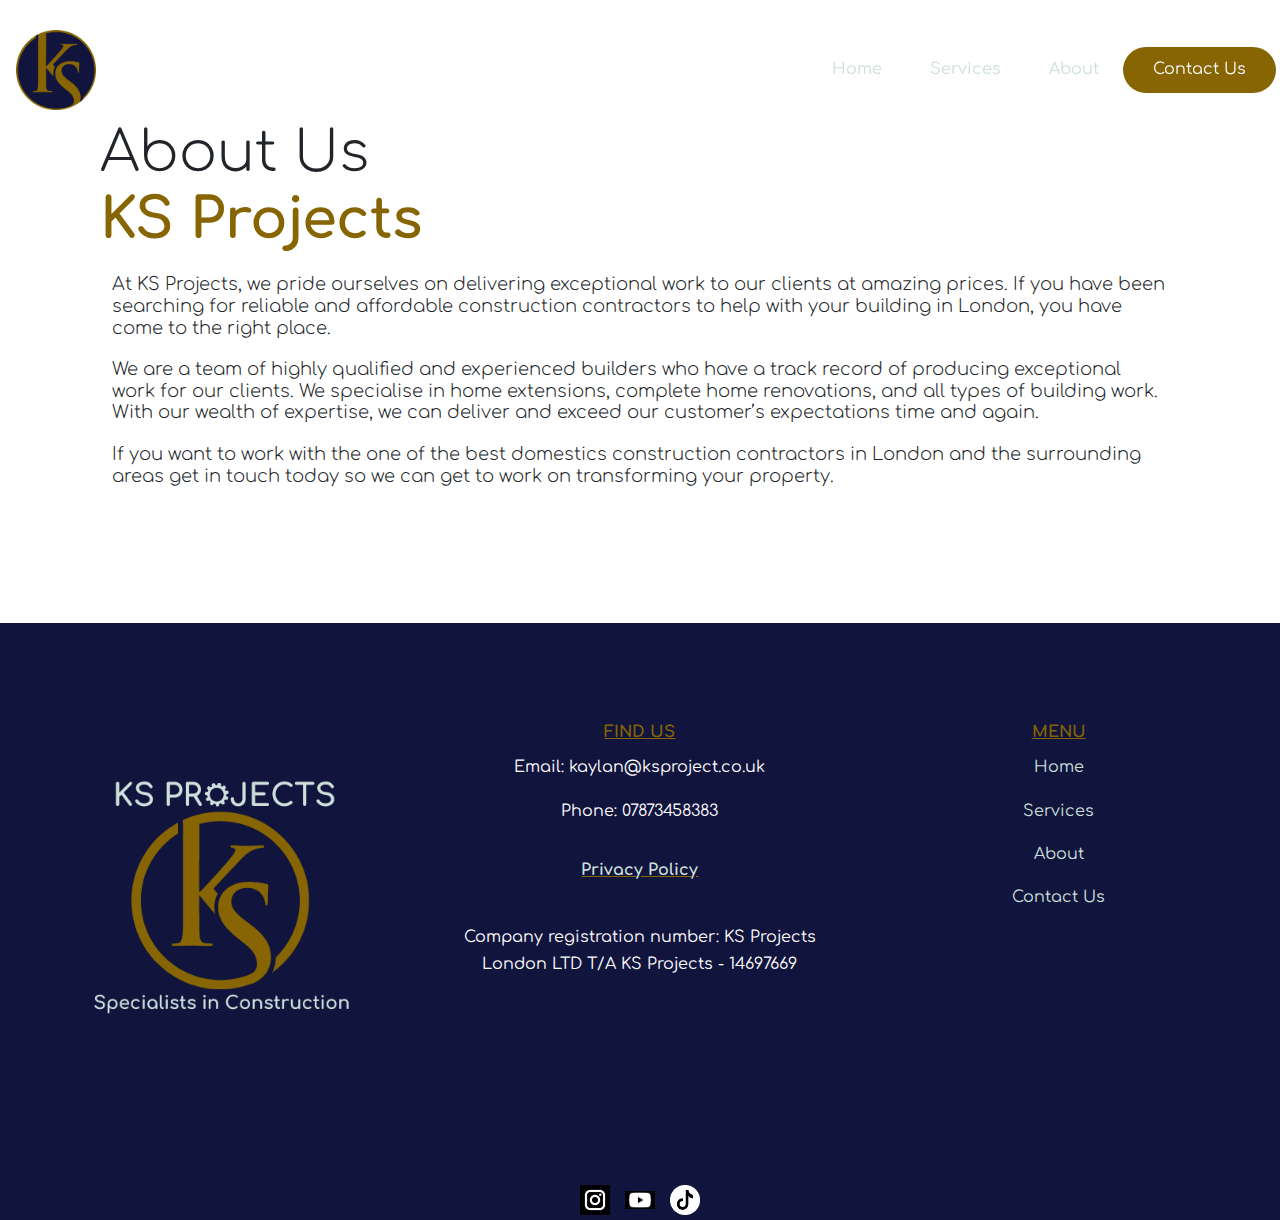
<file: about.html>
<!DOCTYPE html>

<html>
<head>
    <meta charset="utf-8">
    <meta name="viewport" content="width=device-width, initial-scale=1">
    <link href="https://cdn.jsdelivr.net/npm/bootstrap@5.2.3/dist/css/bootstrap.min.css" rel="stylesheet">
    <link href="style.css" rel="stylesheet">
    <title>KS projects | About</title>
</head>

<body>

<nav class="navbar navbar-expand-md fixed-top large-nav" id="nav">
    <a class="navbar-brand px-3" href="index.html"><img src="images/logocut.png" alt="KS Projects"></a>
    <button type="button" class="navbar-toggler navbar-dark bg-dark m-3" data-bs-toggle="collapse" data-bs-target="#main-navigation">
        <span class="navbar-toggler-icon"></span>
    </button>
    <div class="collapse navbar-collapse justify-content-end" id="main-navigation">
        <ul class="navbar-nav m-1">
            <li class="nav-item"><a class="nav-link px-4" href="index.html">Home</a></li>
            <li class="nav-item"><a class="nav-link px-4" href="work.html">Services</a></li>
            <li class="nav-item"><a class="nav-link px-4" href="about.html">About</a></li>
            <li class="nav-item"><button type="button" class="rounded-pill"><a class="nav-link px-4 text-light" href="contact.html">Contact Us</a></button></li>
        </ul>

    </div>
</nav>

<main>

    <div class="services container-fluid my-5 py-5">
        <div class="display-4 py-4">About Us<br><div class="gold">KS Projects</div>
        <div class="about container-fluid">
            <p>At KS Projects, we pride ourselves on delivering exceptional work to our clients at amazing prices. If you have been searching for reliable and affordable construction contractors to help with your building in London, you have come to the right place.</p>
            <p>We are a team of highly qualified and experienced builders who have a track record of producing exceptional work for our clients. We specialise in home extensions, complete home renovations, and all types of building work. With our wealth of expertise, we can deliver and exceed our customer’s expectations time and again.</p>
            <p>If you want to work with the one of the best domestics construction contractors in London and the surrounding areas get in touch today so we can get to work on transforming your property.</p>
        </div>
    </div>

</main>

<footer>
    <div class="bottom-nav container-fluid row">
        <div class="col col-lg-4 col-md-4 col-12 py-5 my-5">
            <div class="logo"><img class="img-fluid" src="images/logo.png" alt=""></div>
        </div>
        <div class="col col-lg-4 col-md-4 col-12 py-5 my-5">
            <ul class="nav d-flex flex-column">
                <li class="title nav-item">FIND US</li>
                <li class="nav-item py-2">Email:  kaylan@ksproject.co.uk</li>
                <li class="nav-item py-2">Phone: 07873458383</li>
                <li class="nav-item py-3 title"><a class="nav-link" href="privacy.html">Privacy Policy</a></li>
                <li class="nav-item py-3">Company registration number: KS Projects<br>London LTD T/A KS Projects - 14697669</li>
            </ul>

        </div>
        <div class="col col-lg-4 col-md-4 col-12 py-5 my-5">
            <ul class="nav d-flex flex-column">
                <li class="title nav-item">MENU</li>
                <li class="nav-item"><a class="nav-link" href="index.html">Home</a></li>
                <li class="nav-item"><a class="nav-link" href="work.html">Services</a></li>
                <li class="nav-item"><a class="nav-link" href="about.html">About</a></li>
                <li class="nav-item"><a class="nav-link" href="contact.html">Contact Us</a></li>
            </ul>
        </div>
    </div>
    <div class="social container-fluid mx-auto">
        <a href="https://www.instagram.com/_ksprojects/?hl=en" target="_blank"><img src="images/instagram.png" alt=""></a>
        <a href="https://www.youtube.com/@_ksprojects" target="_blank"><img src="images/youtube.png" alt=""></a>
        <a href="https://www.tiktok.com/@_ksprojects" target="_blank"><img src="images/tiktok.png" alt=""></a>
    </div>

</footer>

    <script src="https://cdn.jsdelivr.net/npm/bootstrap@5.2.3/dist/js/bootstrap.bundle.min.js"></script>
    <script src="script.js"></script>

</body>



</html>
</file>
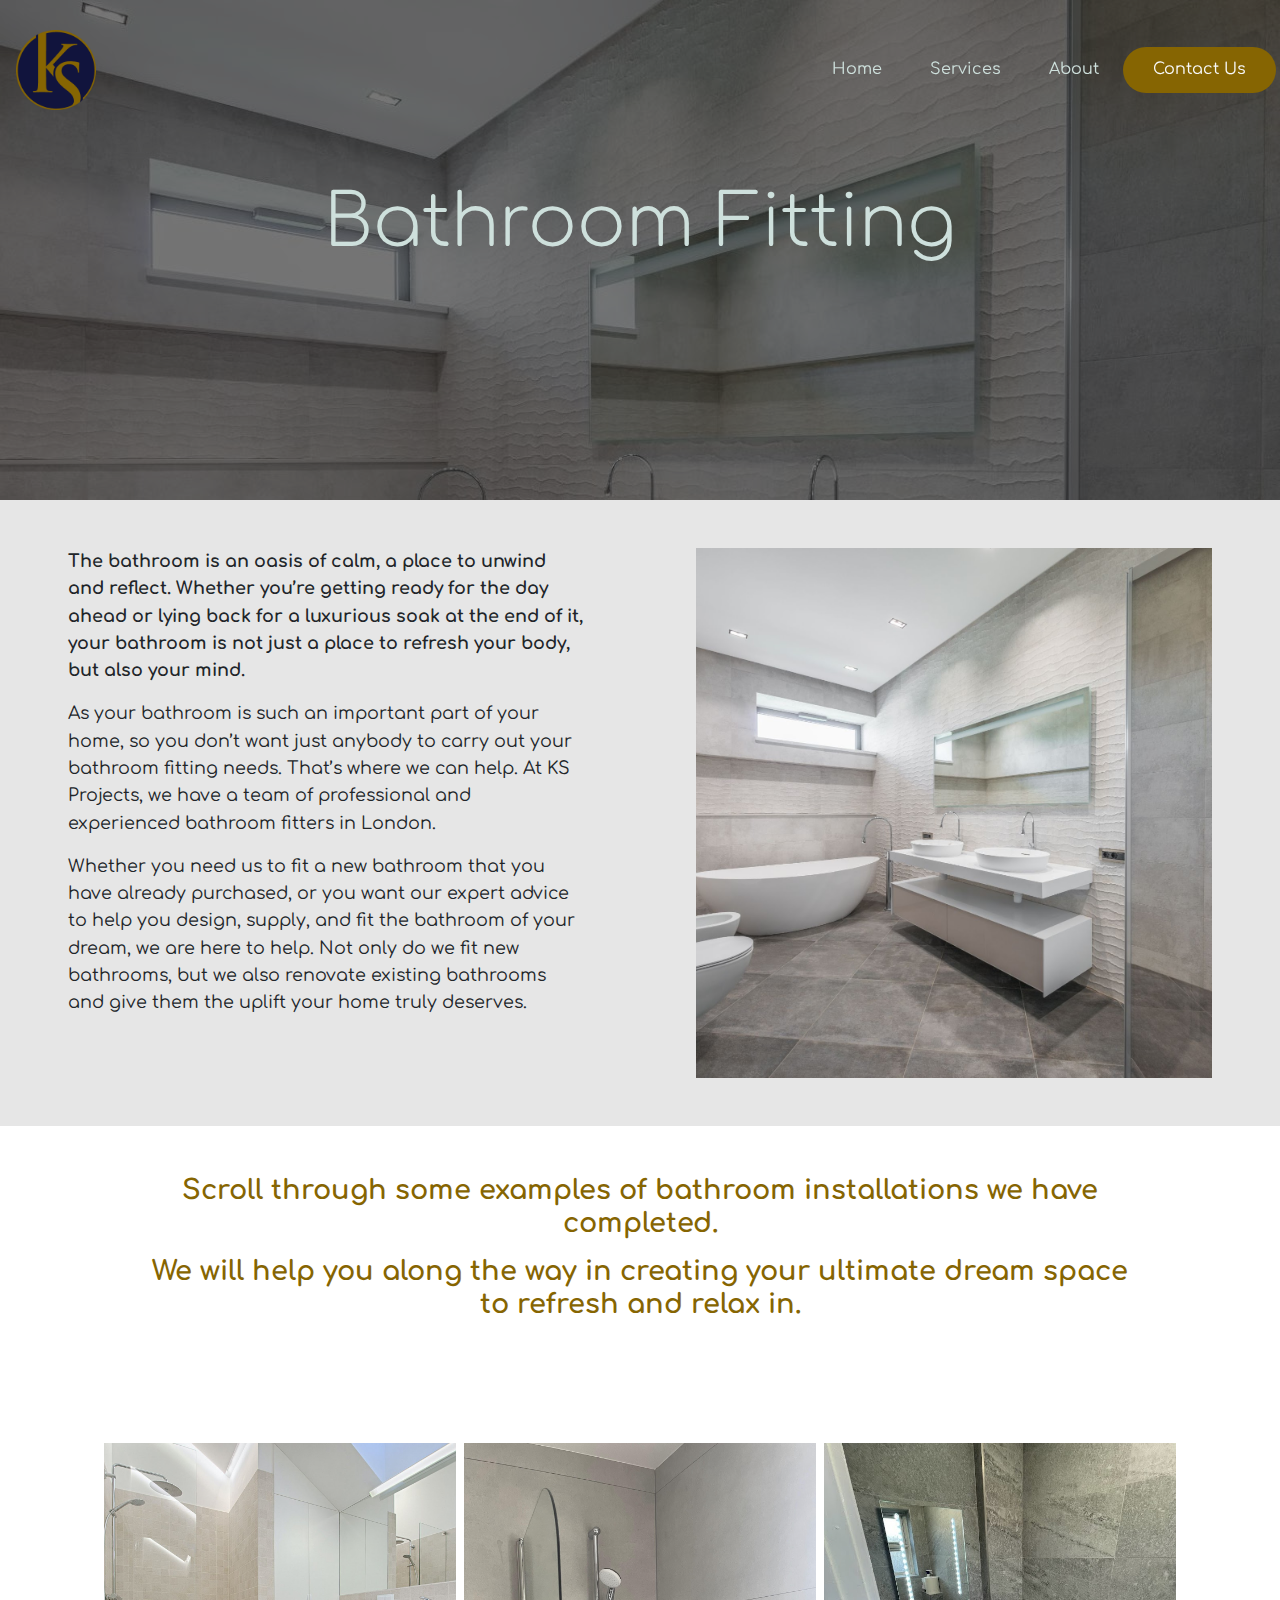
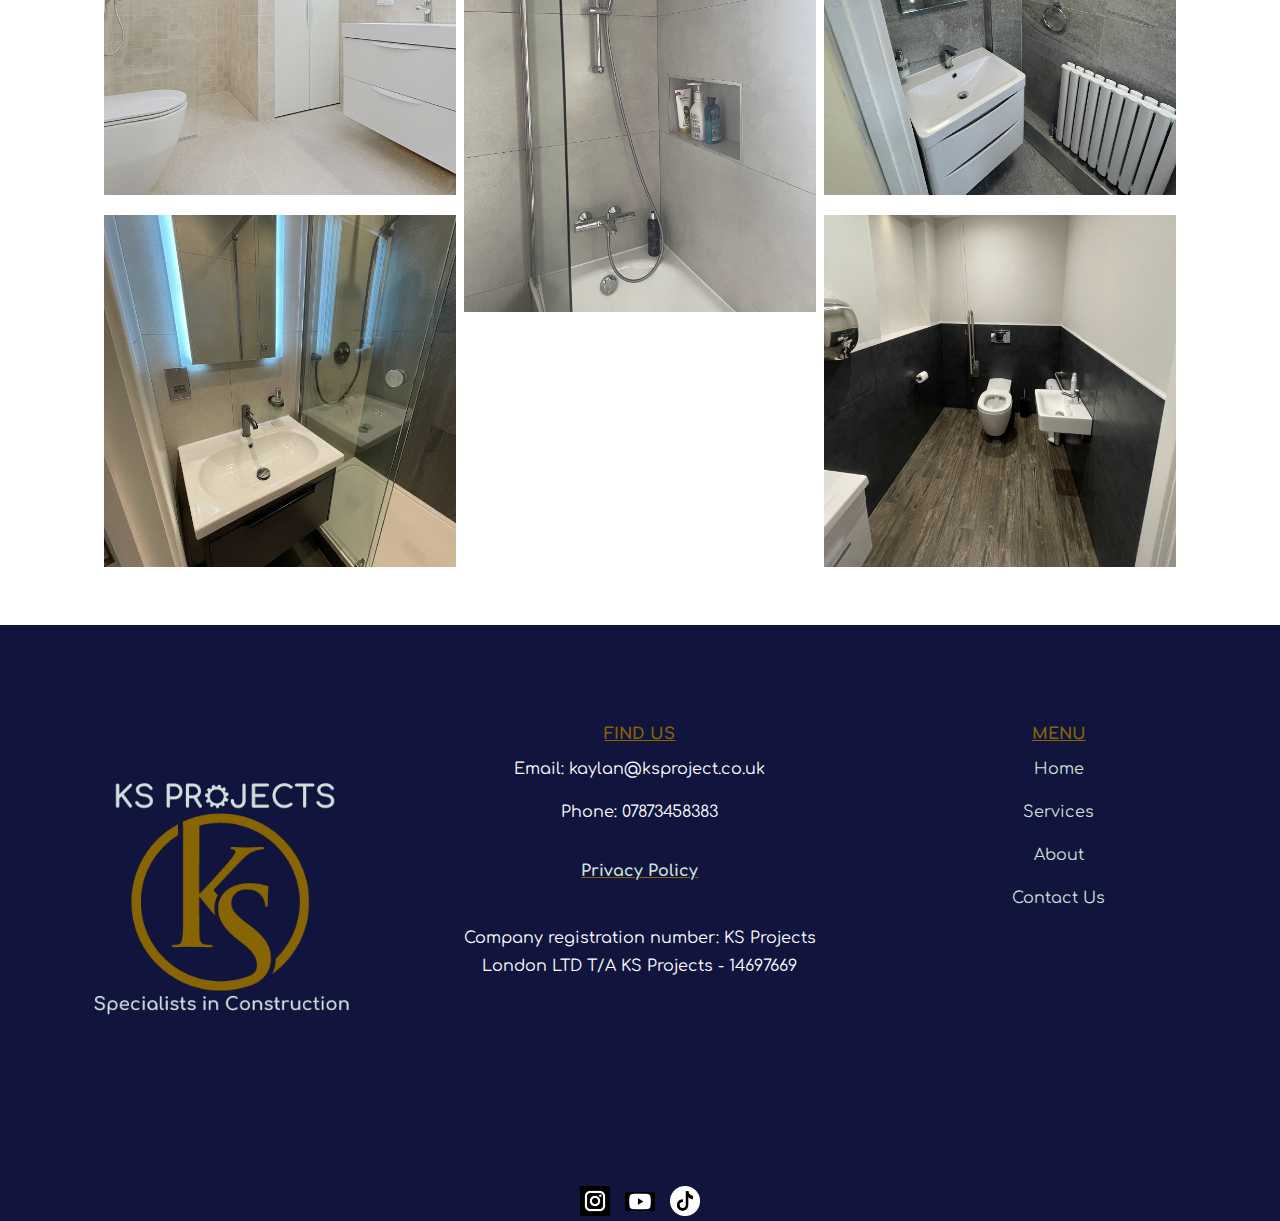
<file: bathroom-fitting.html>
<!DOCTYPE html>

<html>
<head>
    <meta charset="utf-8">
    <meta name="viewport" content="width=device-width, initial-scale=1">
    <link href="https://cdn.jsdelivr.net/npm/bootstrap@5.2.3/dist/css/bootstrap.min.css" rel="stylesheet">
    <link href="style.css" rel="stylesheet">
    <title>KS projects | Services | Bathroom Fitting</title>
</head>

<body>

<nav class="navbar navbar-expand-md fixed-top large-nav" id="nav">
    <a class="navbar-brand px-3" href="index.html"><img src="images/logocut.png" alt="KS Projects"></a>
    <button type="button" class="navbar-toggler navbar-dark bg-dark m-3" data-bs-toggle="collapse" data-bs-target="#main-navigation">
        <span class="navbar-toggler-icon"></span>
    </button>
    <div class="collapse navbar-collapse justify-content-end" id="main-navigation">
        <ul class="navbar-nav m-1">
            <li class="nav-item"><a class="nav-link px-4" href="index.html">Home</a></li>
            <li class="nav-item"><a class="nav-link px-4" href="work.html">Services</a></li>
            <li class="nav-item"><a class="nav-link px-4" href="about.html">About</a></li>
            <li class="nav-item"><button type="button" class="rounded-pill"><a class="nav-link px-4 text-light" href="contact.html">Contact Us</a></button></li>
        </ul>

    </div>
</nav>

<header class="bathrooms-page small-overlay">
    <div class="overlay"></div>
    <div class="intro container-fluid">
        <div class="display-2">Bathroom Fitting</div>
    </div>
</header>


<main>
    <div class="welcome container-fluid row py-5">
        <div class="col col-lg-6 col-md-6 col-12">
            <p><strong>The bathroom is an oasis of calm, a place to unwind and reflect. Whether you’re getting ready for the day ahead or lying back for a luxurious soak at the end of it, your bathroom is not just a place to refresh your body, but also your mind.</strong></p>
            <p>As your bathroom is such an important part of your home, so you don’t want just anybody to carry out your bathroom fitting needs. That’s where we can help. At KS Projects, we have a team of professional and experienced bathroom fitters in London.</p>
            <p>Whether you need us to fit a new bathroom that you have already purchased, or you want our expert advice to help you design, supply, and fit the bathroom of your dream, we are here to help. Not only do we fit new bathrooms, but we also renovate existing bathrooms and give them the uplift your home truly deserves.</p>
        </div>
        <div class="col col-lg-6 col-md-6 col-12">
            <img src="images/bathroom1.jpeg" class="img-fluid" alt="">
        </div>
    </div>

    <div class="gallery-caption container-fluid py-5">
        <div class="gold display-5">
            <p>Scroll through some examples of bathroom installations we have completed.</p>
            <p>We will help you along the way in creating your ultimate dream space to refresh and relax in.</p>
        </div>
    </div>

    <div class="gallery container-fluid row py-5">
        <div class="col col-lg-4 col-md-6 col-12 px-1">
            <img class="img-fluid" src="images/bathroomt1.jpeg" alt="">
            <img class="img-fluid" src="images/bathroomt2.jpeg" alt="">
        </div>
        <div class="col col-lg-4 col-md-6 col-12 px-1">
            <img class="img-fluid" src="images/bathroomst5.jpeg" alt="">
        </div>
        <div class="col col-lg-4 col-md-6 col-12 px-1">
            <img class="img-fluid" src="images/bathroomt3.jpeg" alt="">
            <img class="img-fluid" src="images/bathroomt4.jpeg" alt="">
        </div>
    </div>



</main>


<footer>
    <div class="bottom-nav container-fluid row">
        <div class="col col-lg-4 col-md-4 col-12 py-5 my-5">
            <div class="logo"><img class="img-fluid" src="images/logo.png" alt=""></div>
        </div>
        <div class="col col-lg-4 col-md-4 col-12 py-5 my-5">
            <ul class="nav d-flex flex-column">
                <li class="title nav-item">FIND US</li>
                <li class="nav-item py-2">Email:  kaylan@ksproject.co.uk</li>
                <li class="nav-item py-2">Phone: 07873458383</li>
                <li class="nav-item py-3 title"><a class="nav-link" href="privacy.html">Privacy Policy</a></li>
                <li class="nav-item py-3">Company registration number: KS Projects<br>London LTD T/A KS Projects - 14697669</li>
            </ul>

        </div>
        <div class="col col-lg-4 col-md-4 col-12 py-5 my-5">
            <ul class="nav d-flex flex-column">
                <li class="title nav-item">MENU</li>
                <li class="nav-item"><a class="nav-link" href="index.html">Home</a></li>
                <li class="nav-item"><a class="nav-link" href="work.html">Services</a></li>
                <li class="nav-item"><a class="nav-link" href="about.html">About</a></li>
                <li class="nav-item"><a class="nav-link" href="contact.html">Contact Us</a></li>
            </ul>
        </div>
    </div>
    <div class="social container-fluid mx-auto">
        <a href="https://www.instagram.com/_ksprojects/?hl=en" target="_blank"><img src="images/instagram.png" alt=""></a>
        <a href="https://www.youtube.com/@_ksprojects" target="_blank"><img src="images/youtube.png" alt=""></a>
        <a href="https://www.tiktok.com/@_ksprojects" target="_blank"><img src="images/tiktok.png" alt=""></a>
    </div>
    
</footer>

    <script src="https://cdn.jsdelivr.net/npm/bootstrap@5.2.3/dist/js/bootstrap.bundle.min.js"></script>
    <script src="script.js"></script>

</body>

</html>
</file>
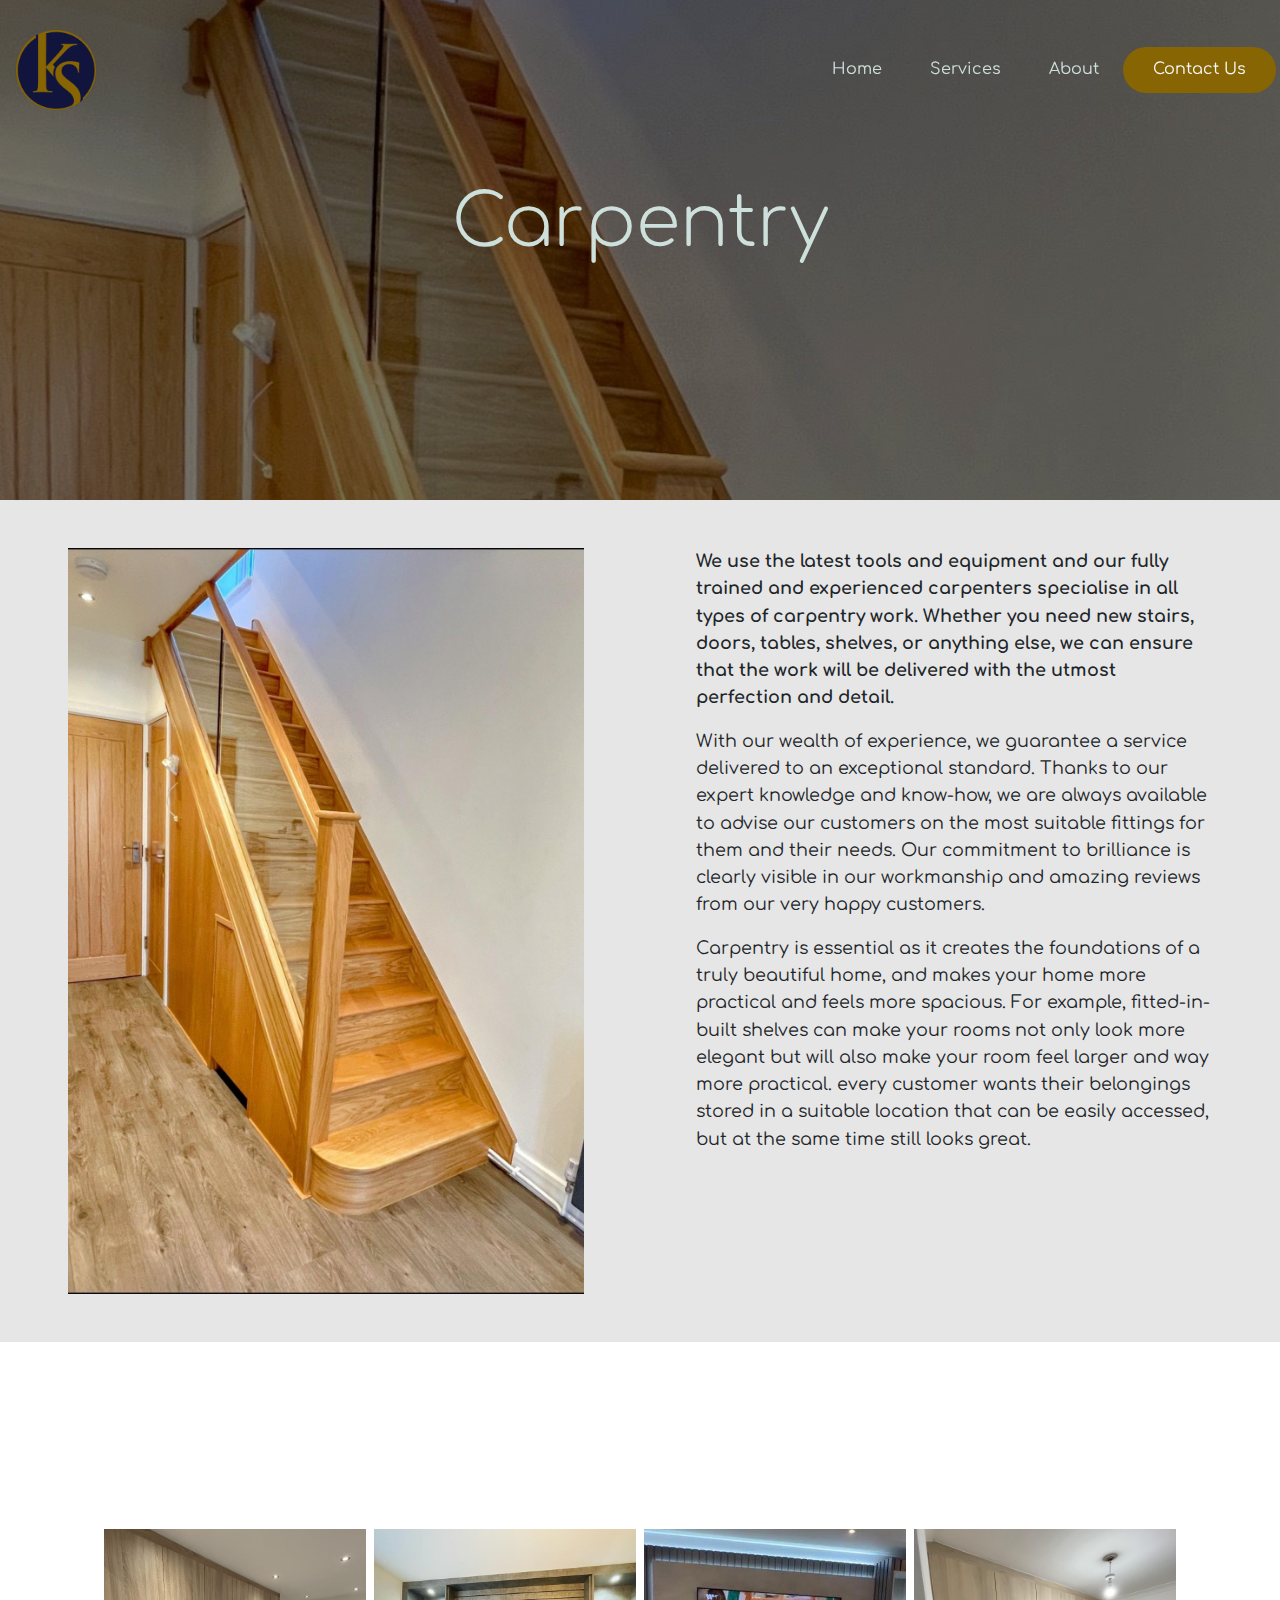
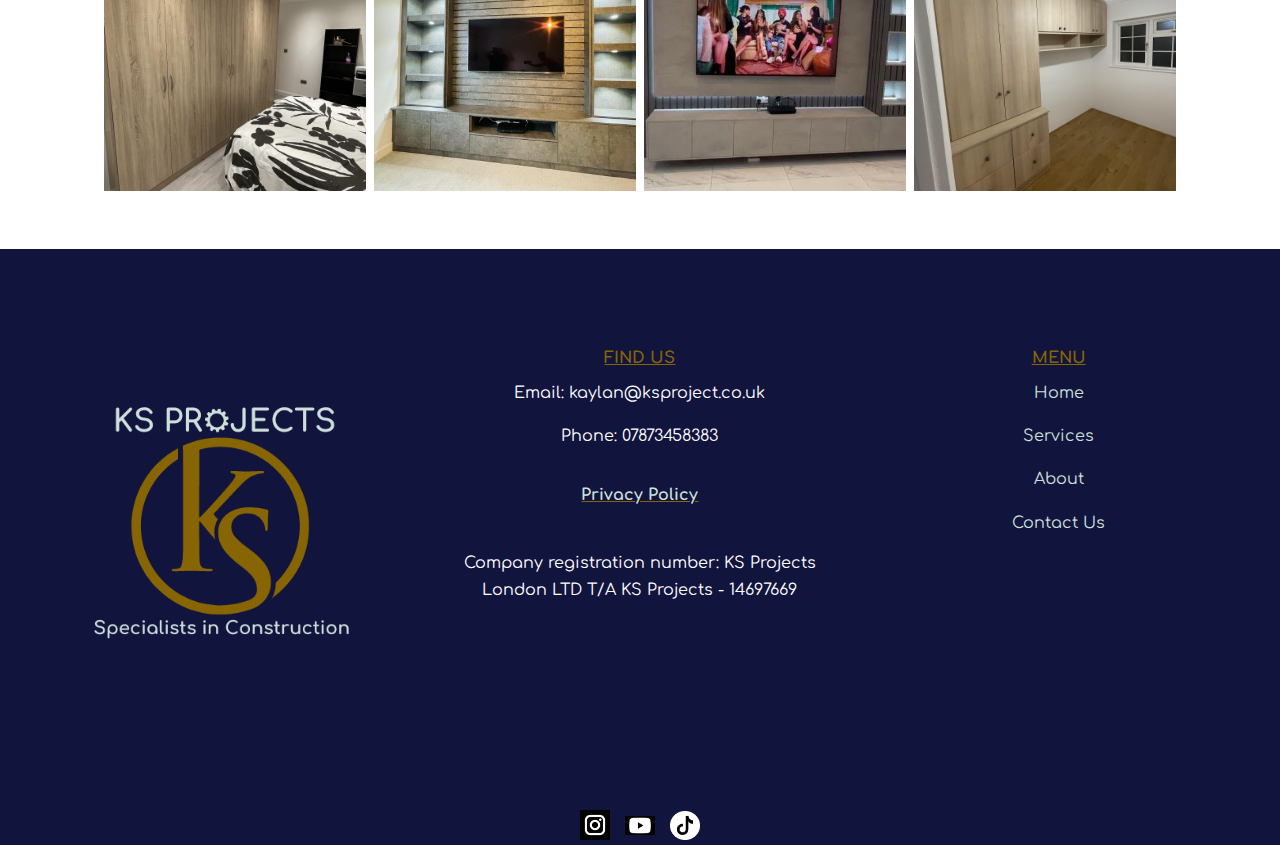
<file: carpentry.html>
<!DOCTYPE html>

<html>
<head>
    <meta charset="utf-8">
    <meta name="viewport" content="width=device-width, initial-scale=1">
    <link href="https://cdn.jsdelivr.net/npm/bootstrap@5.2.3/dist/css/bootstrap.min.css" rel="stylesheet">
    <link href="style.css" rel="stylesheet">
    <title>KS projects | Services | Carpentry</title>
</head>

<body>

<nav class="navbar navbar-expand-md fixed-top large-nav" id="nav">
    <a class="navbar-brand px-3" href="index.html"><img src="images/logocut.png" alt="KS Projects"></a>
    <button type="button" class="navbar-toggler navbar-dark bg-dark m-3" data-bs-toggle="collapse" data-bs-target="#main-navigation">
        <span class="navbar-toggler-icon"></span>
    </button>
    <div class="collapse navbar-collapse justify-content-end" id="main-navigation">
        <ul class="navbar-nav m-1">
            <li class="nav-item"><a class="nav-link px-4" href="index.html">Home</a></li>
            <li class="nav-item"><a class="nav-link px-4" href="work.html">Services</a></li>
            <li class="nav-item"><a class="nav-link px-4" href="about.html">About</a></li>
            <li class="nav-item"><button type="button" class="rounded-pill"><a class="nav-link px-4 text-light" href="contact.html">Contact Us</a></button></li>
        </ul>

    </div>
</nav>

<header class="carpentry-page small-overlay">
    <div class="overlay"></div>
    <div class="intro container-fluid">
        <div class="display-2">Carpentry</div>
    </div>
</header>


<main>
    <div class="welcome container-fluid row py-5">
        <div class="col col-lg-6 col-md-6 col-12">
            <img src="images/carpentry1.jpeg" class="img-fluid" alt="">
        </div>
        <div class="col col-lg-6 col-md-6 col-12">
            <p><strong>We use the latest tools and equipment and our fully trained and experienced carpenters specialise in all types of carpentry work. Whether you need new stairs, doors, tables, shelves, or anything else, we can ensure that the work will be delivered with the utmost perfection and detail.</strong></p>
            <p>With our wealth of experience, we guarantee a service delivered to an exceptional standard. Thanks to our expert knowledge and know-how, we are always available to advise our customers on the most suitable fittings for them and their needs. Our commitment to brilliance is clearly visible in our workmanship and amazing reviews from our very happy customers.</p>
            <p>Carpentry is essential as it creates the foundations of a truly beautiful home, and makes your home more practical and feels more spacious. For example, fitted-in-built shelves can make your rooms not only look more elegant but will also make your room feel larger and way more practical. every customer wants their belongings stored in a suitable location that can be easily accessed, but at the same time still looks great.</p>
        </div>
    </div>

    <div class="gallery-caption container-fluid py-5">
        <div class="gold display-5">
            &nbsp;
        </div>
    </div>

    <div class="gallery container-fluid row py-5">
        <div class="col col-lg-3 col-md-6 col-12 px-1">
            <img class="img-fluid" src="images/carpentry2.jpeg" alt="">
        </div>
        <div class="col col-lg-3 col-md-6 col-12 px-1">
            <img class="img-fluid" src="images/carpentry3.jpeg" alt="">
        </div>
        <div class="col col-lg-3 col-md-6 col-12 px-1">
            <img class="img-fluid" src="images/carpentry4.jpeg" alt="">
        </div>
        <div class="col col-lg-3 col-md-6 col-12 px-1">
            <img class="img-fluid" src="images/carpentry5.jpeg" alt="">
        </div>
    </div>



</main>

<footer>
    <div class="bottom-nav container-fluid row">
        <div class="col col-lg-4 col-md-4 col-12 py-5 my-5">
            <div class="logo"><img class="img-fluid" src="images/logo.png" alt=""></div>
        </div>
        <div class="col col-lg-4 col-md-4 col-12 py-5 my-5">
            <ul class="nav d-flex flex-column">
                <li class="title nav-item">FIND US</li>
                <li class="nav-item py-2">Email:  kaylan@ksproject.co.uk</li>
                <li class="nav-item py-2">Phone: 07873458383</li>
                <li class="nav-item py-3 title"><a class="nav-link" href="privacy.html">Privacy Policy</a></li>
                <li class="nav-item py-3">Company registration number: KS Projects<br>London LTD T/A KS Projects - 14697669</li>
            </ul>

        </div>
        <div class="col col-lg-4 col-md-4 col-12 py-5 my-5">
            <ul class="nav d-flex flex-column">
                <li class="title nav-item">MENU</li>
                <li class="nav-item"><a class="nav-link" href="index.html">Home</a></li>
                <li class="nav-item"><a class="nav-link" href="work.html">Services</a></li>
                <li class="nav-item"><a class="nav-link" href="about.html">About</a></li>
                <li class="nav-item"><a class="nav-link" href="contact.html">Contact Us</a></li>
            </ul>
        </div>
    </div>
    <div class="social container-fluid mx-auto">
        <a href="https://www.instagram.com/_ksprojects/?hl=en" target="_blank"><img src="images/instagram.png" alt=""></a>
        <a href="https://www.youtube.com/@_ksprojects" target="_blank"><img src="images/youtube.png" alt=""></a>
        <a href="https://www.tiktok.com/@_ksprojects" target="_blank"><img src="images/tiktok.png" alt=""></a>
    </div>
    
</footer>

    <script src="https://cdn.jsdelivr.net/npm/bootstrap@5.2.3/dist/js/bootstrap.bundle.min.js"></script>
    <script src="script.js"></script>
</body>



</html>
</file>
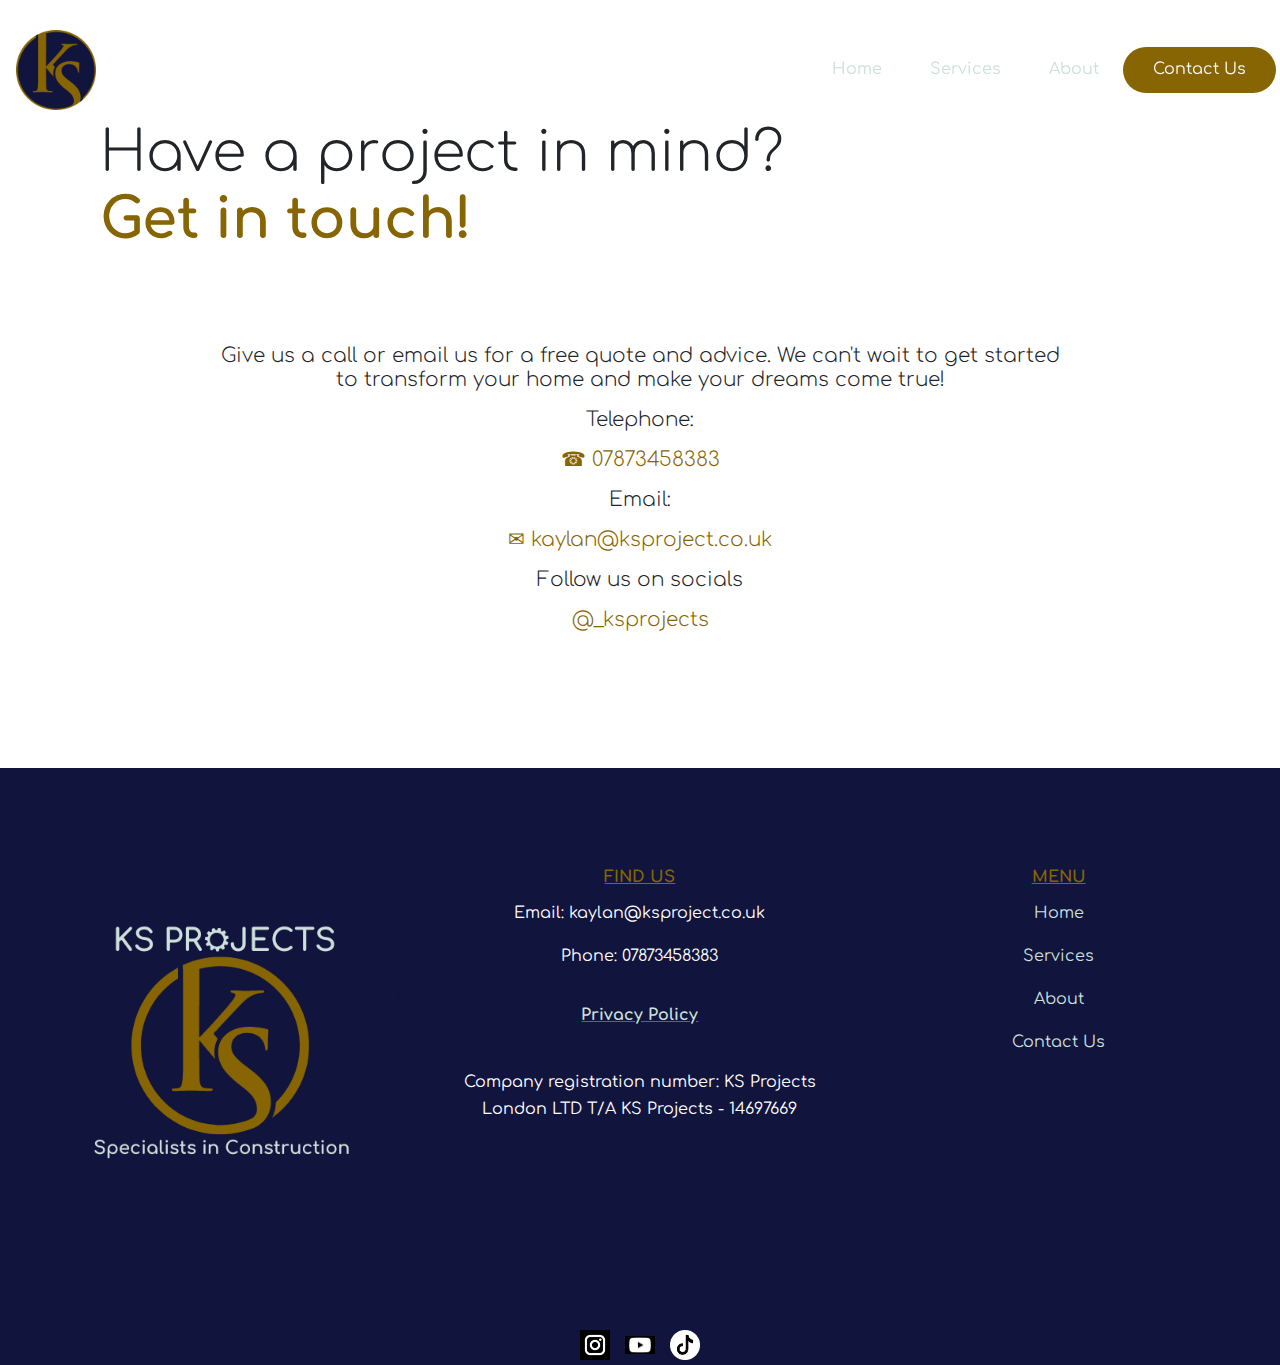
<file: contact.html>
<!DOCTYPE html>

<html>
<head>
    <meta charset="utf-8">
    <meta name="viewport" content="width=device-width, initial-scale=1">
    <link href="https://cdn.jsdelivr.net/npm/bootstrap@5.2.3/dist/css/bootstrap.min.css" rel="stylesheet">
    <link href="style.css" rel="stylesheet">
    <title>KS projects | Contact</title>
</head>

<body>

<nav class="navbar navbar-expand-md fixed-top large-nav" id="nav">
    <a class="navbar-brand px-3" href="index.html"><img src="images/logocut.png" alt="KS Projects"></a>
    <button type="button" class="navbar-toggler navbar-dark bg-dark m-3" data-bs-toggle="collapse" data-bs-target="#main-navigation">
        <span class="navbar-toggler-icon"></span>
    </button>
    <div class="collapse navbar-collapse justify-content-end" id="main-navigation">
        <ul class="navbar-nav m-1">
            <li class="nav-item"><a class="nav-link px-4" href="index.html">Home</a></li>
            <li class="nav-item"><a class="nav-link px-4" href="work.html">Services</a></li>
            <li class="nav-item"><a class="nav-link px-4" href="about.html">About</a></li>
            <li class="nav-item"><button type="button" class="rounded-pill"><a class="nav-link px-4 text-light" href="contact.html">Contact Us</a></button></li>
        </ul>

    </div>
</nav>

<main>

<div class="services container-fluid my-5 py-5">
    <div class="display-4 py-4">Have a project in mind?<br><div class="gold">Get in touch!</div>
    <div class="contact-details container-fluid">
        <p>Give us a call or email us for a free quote and advice. We can't wait to get started to transform your home and make your dreams come true!</p>
        <p>Telephone: <div class="gold-small">☎ 07873458383</div></p>
        <p>Email: <div class="gold-small">✉ kaylan@ksproject.co.uk</div></p>
        <p>Follow us on socials <div class="gold-small">@_ksprojects</div></p>
    </div>
</div>

</main>


<footer>
    <div class="bottom-nav container-fluid row">
        <div class="col col-lg-4 col-md-4 col-12 py-5 my-5">
            <div class="logo"><img class="img-fluid" src="images/logo.png" alt=""></div>
        </div>
        <div class="col col-lg-4 col-md-4 col-12 py-5 my-5">
            <ul class="nav d-flex flex-column">
                <li class="title nav-item">FIND US</li>
                <li class="nav-item py-2">Email:  kaylan@ksproject.co.uk</li>
                <li class="nav-item py-2">Phone: 07873458383</li>
                <li class="nav-item py-3 title"><a class="nav-link" href="privacy.html">Privacy Policy</a></li>
                <li class="nav-item py-3">Company registration number: KS Projects<br>London LTD T/A KS Projects - 14697669</li>
            </ul>

        </div>
        <div class="col col-lg-4 col-md-4 col-12 py-5 my-5">
            <ul class="nav d-flex flex-column">
                <li class="title nav-item">MENU</li>
                <li class="nav-item"><a class="nav-link" href="index.html">Home</a></li>
                <li class="nav-item"><a class="nav-link" href="work.html">Services</a></li>
                <li class="nav-item"><a class="nav-link" href="about.html">About</a></li>
                <li class="nav-item"><a class="nav-link" href="contact.html">Contact Us</a></li>
            </ul>
        </div>
    </div>
    <div class="social container-fluid mx-auto">
        <a href="https://www.instagram.com/_ksprojects/?hl=en" target="_blank"><img src="images/instagram.png" alt=""></a>
        <a href="https://www.youtube.com/@_ksprojects" target="_blank"><img src="images/youtube.png" alt=""></a>
        <a href="https://www.tiktok.com/@_ksprojects" target="_blank"><img src="images/tiktok.png" alt=""></a>
    </div>
    
</footer>

    <script src="https://cdn.jsdelivr.net/npm/bootstrap@5.2.3/dist/js/bootstrap.bundle.min.js"></script>
    <script src="script.js"></script>
</body>



</html>
</file>
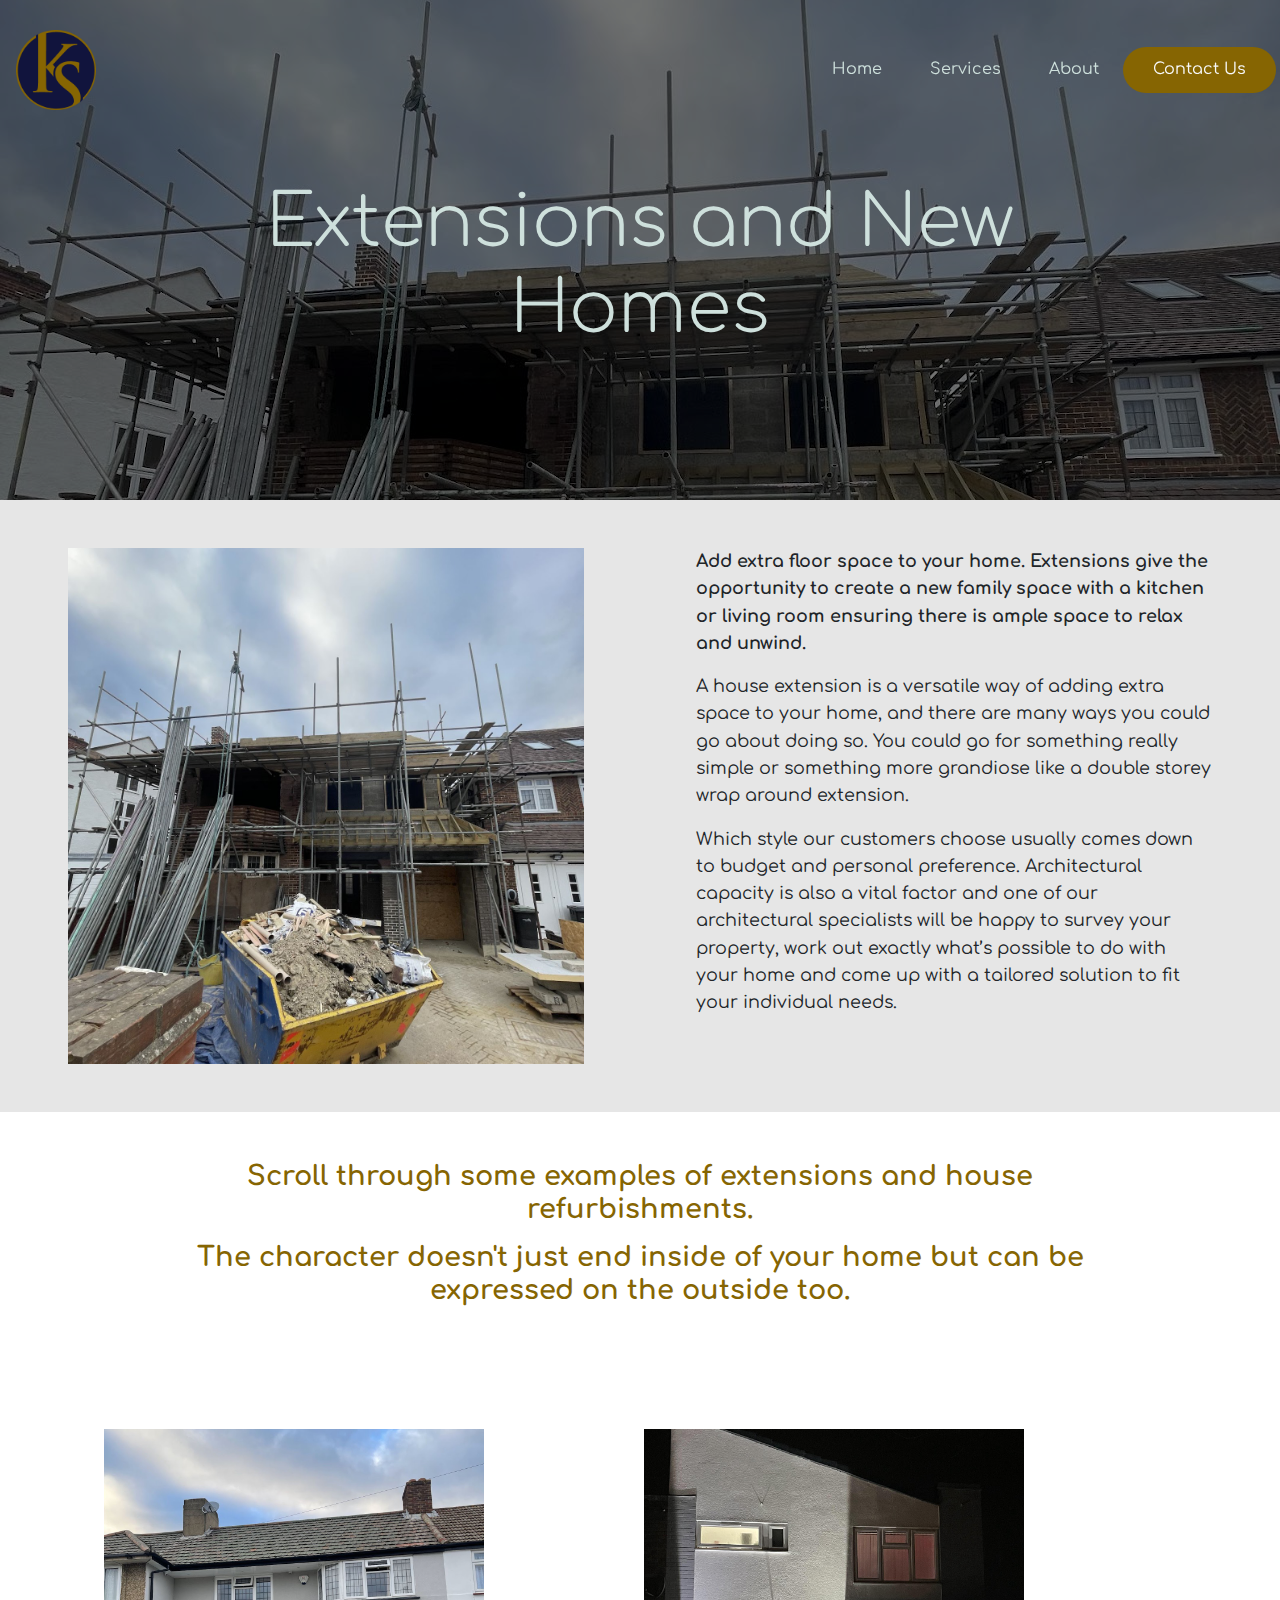
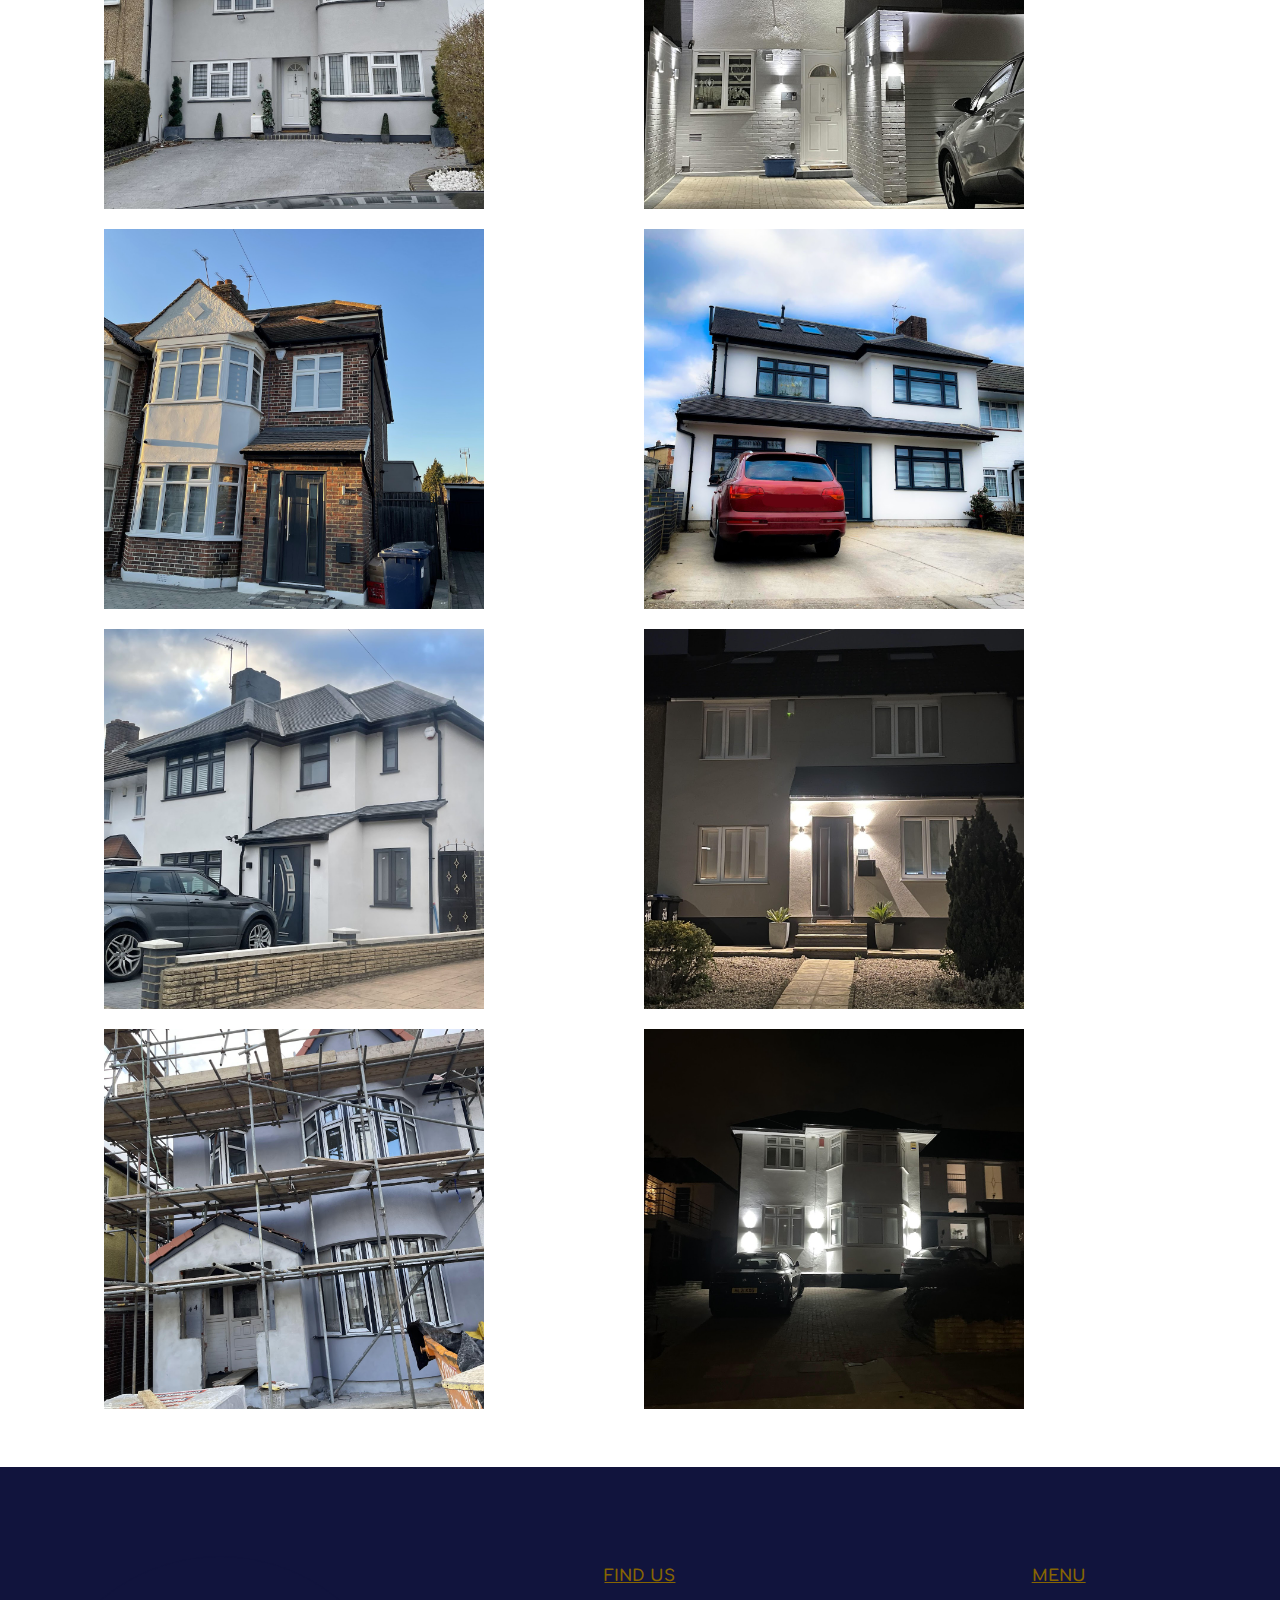
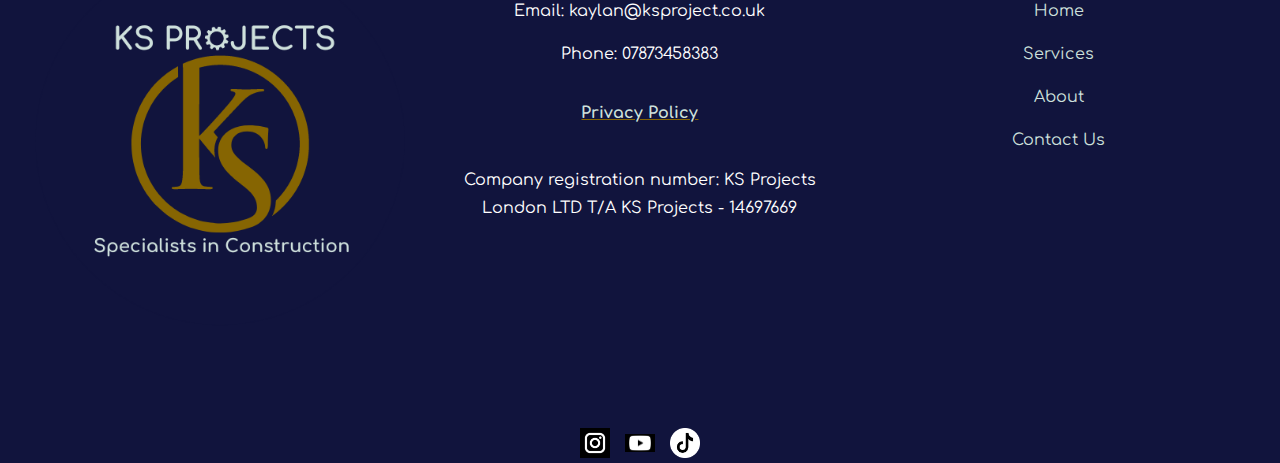
<file: extensions-new-homes.html>
<!DOCTYPE html>

<html>
<head>
    <meta charset="utf-8">
    <meta name="viewport" content="width=device-width, initial-scale=1">
    <link href="https://cdn.jsdelivr.net/npm/bootstrap@5.2.3/dist/css/bootstrap.min.css" rel="stylesheet">
    <link href="style.css" rel="stylesheet">
    <title>KS projects | Services | Extensions and New Homes</title>
</head>

<body>

<nav class="navbar navbar-expand-md fixed-top large-nav" id="nav">
    <a class="navbar-brand px-3" href="index.html"><img src="images/logocut.png" alt="KS Projects"></a>
    <button type="button" class="navbar-toggler navbar-dark bg-dark m-3" data-bs-toggle="collapse" data-bs-target="#main-navigation">
        <span class="navbar-toggler-icon"></span>
    </button>
    <div class="collapse navbar-collapse justify-content-end" id="main-navigation">
        <ul class="navbar-nav m-1">
            <li class="nav-item"><a class="nav-link px-4" href="index.html">Home</a></li>
            <li class="nav-item"><a class="nav-link px-4" href="work.html">Services</a></li>
            <li class="nav-item"><a class="nav-link px-4" href="about.html">About</a></li>
            <li class="nav-item"><button type="button" class="rounded-pill"><a class="nav-link px-4 text-light" href="contact.html">Contact Us</a></button></li>
        </ul>

    </div>
</nav>

<header class="extensions-page small-overlay">
    <div class="overlay"></div>
    <div class="intro container-fluid">
        <div class="display-2">Extensions and New Homes</div>
    </div>
</header>


<main>
    <div class="welcome container-fluid row py-5">
        <div class="col col-lg-6 col-md-6 col-12">
            <img src="images/extensions1.jpeg" class="img-fluid" alt="">
        </div>
        <div class="col col-lg-6 col-md-6 col-12">
            <p><strong>Add extra floor space to your home. Extensions give the opportunity to create a new family space with a kitchen or living room ensuring there is ample space to relax and unwind.</strong></p>
            <p>A house extension is a versatile way of adding extra space to your home, and there are many ways you could go about doing so. You could go for something really simple or something more grandiose like a double storey wrap around extension.</p>
            <p>Which style our customers choose usually comes down to budget and personal preference. Architectural capacity is also a vital factor and one of our architectural specialists will be happy to survey your property, work out exactly what’s possible to do with your home and come up with a tailored solution to fit your individual needs.</p>
        </div>
    </div>

    <div class="gallery-caption container-fluid py-5">
        <div class="gold display-5">
            <p>Scroll through some examples of extensions and house refurbishments.</p>
            <p>The character doesn't just end inside of your home but can be expressed on the outside too.</p>
        </div>
    </div>

    <div class="gallery container-fluid row py-5">
        <div class="col col-lg-6 col-md-6 col-12 px-1">
            <img class="img-fluid" src="images/extensions2.jpeg" alt="">
            <img class="img-fluid" src="images/extensions3.jpeg" alt="">
            <img class="img-fluid" src="images/extensions4.jpeg" alt="">
            <img class="img-fluid" src="images/extensions5.jpeg" alt="">
        </div>
        <div class="col col-lg-6 col-md-6 col-12 px-1">
            <img class="img-fluid" src="images/extensions6.jpeg" alt="">
            <img class="img-fluid" src="images/extensions7.jpeg" alt="">
            <img class="img-fluid" src="images/extensions8.jpeg" alt="">
            <img class="img-fluid" src="images/extensions9.jpeg" alt="">
        </div>
    </div>



</main>


<footer>
    <div class="bottom-nav container-fluid row">
        <div class="col col-lg-4 col-md-4 col-12 py-5 my-5">
            <div class="logo"><img class="img-fluid" src="images/logo.png" alt=""></div>
        </div>
        <div class="col col-lg-4 col-md-4 col-12 py-5 my-5">
            <ul class="nav d-flex flex-column">
                <li class="title nav-item">FIND US</li>
                <li class="nav-item py-2">Email:  kaylan@ksproject.co.uk</li>
                <li class="nav-item py-2">Phone: 07873458383</li>
                <li class="nav-item py-3 title"><a class="nav-link" href="privacy.html">Privacy Policy</a></li>
                <li class="nav-item py-3">Company registration number: KS Projects<br>London LTD T/A KS Projects - 14697669</li>
            </ul>

        </div>
        <div class="col col-lg-4 col-md-4 col-12 py-5 my-5">
            <ul class="nav d-flex flex-column">
                <li class="title nav-item">MENU</li>
                <li class="nav-item"><a class="nav-link" href="index.html">Home</a></li>
                <li class="nav-item"><a class="nav-link" href="work.html">Services</a></li>
                <li class="nav-item"><a class="nav-link" href="about.html">About</a></li>
                <li class="nav-item"><a class="nav-link" href="contact.html">Contact Us</a></li>
            </ul>
        </div>
    </div>
    <div class="social container-fluid mx-auto">
        <a href="https://www.instagram.com/_ksprojects/?hl=en" target="_blank"><img src="images/instagram.png" alt=""></a>
        <a href="https://www.youtube.com/@_ksprojects" target="_blank"><img src="images/youtube.png" alt=""></a>
        <a href="https://www.tiktok.com/@_ksprojects" target="_blank"><img src="images/tiktok.png" alt=""></a>
    </div>
    
</footer>

    <script src="https://cdn.jsdelivr.net/npm/bootstrap@5.2.3/dist/js/bootstrap.bundle.min.js"></script>
    <script src="script.js"></script>
</body>



</html>
</file>
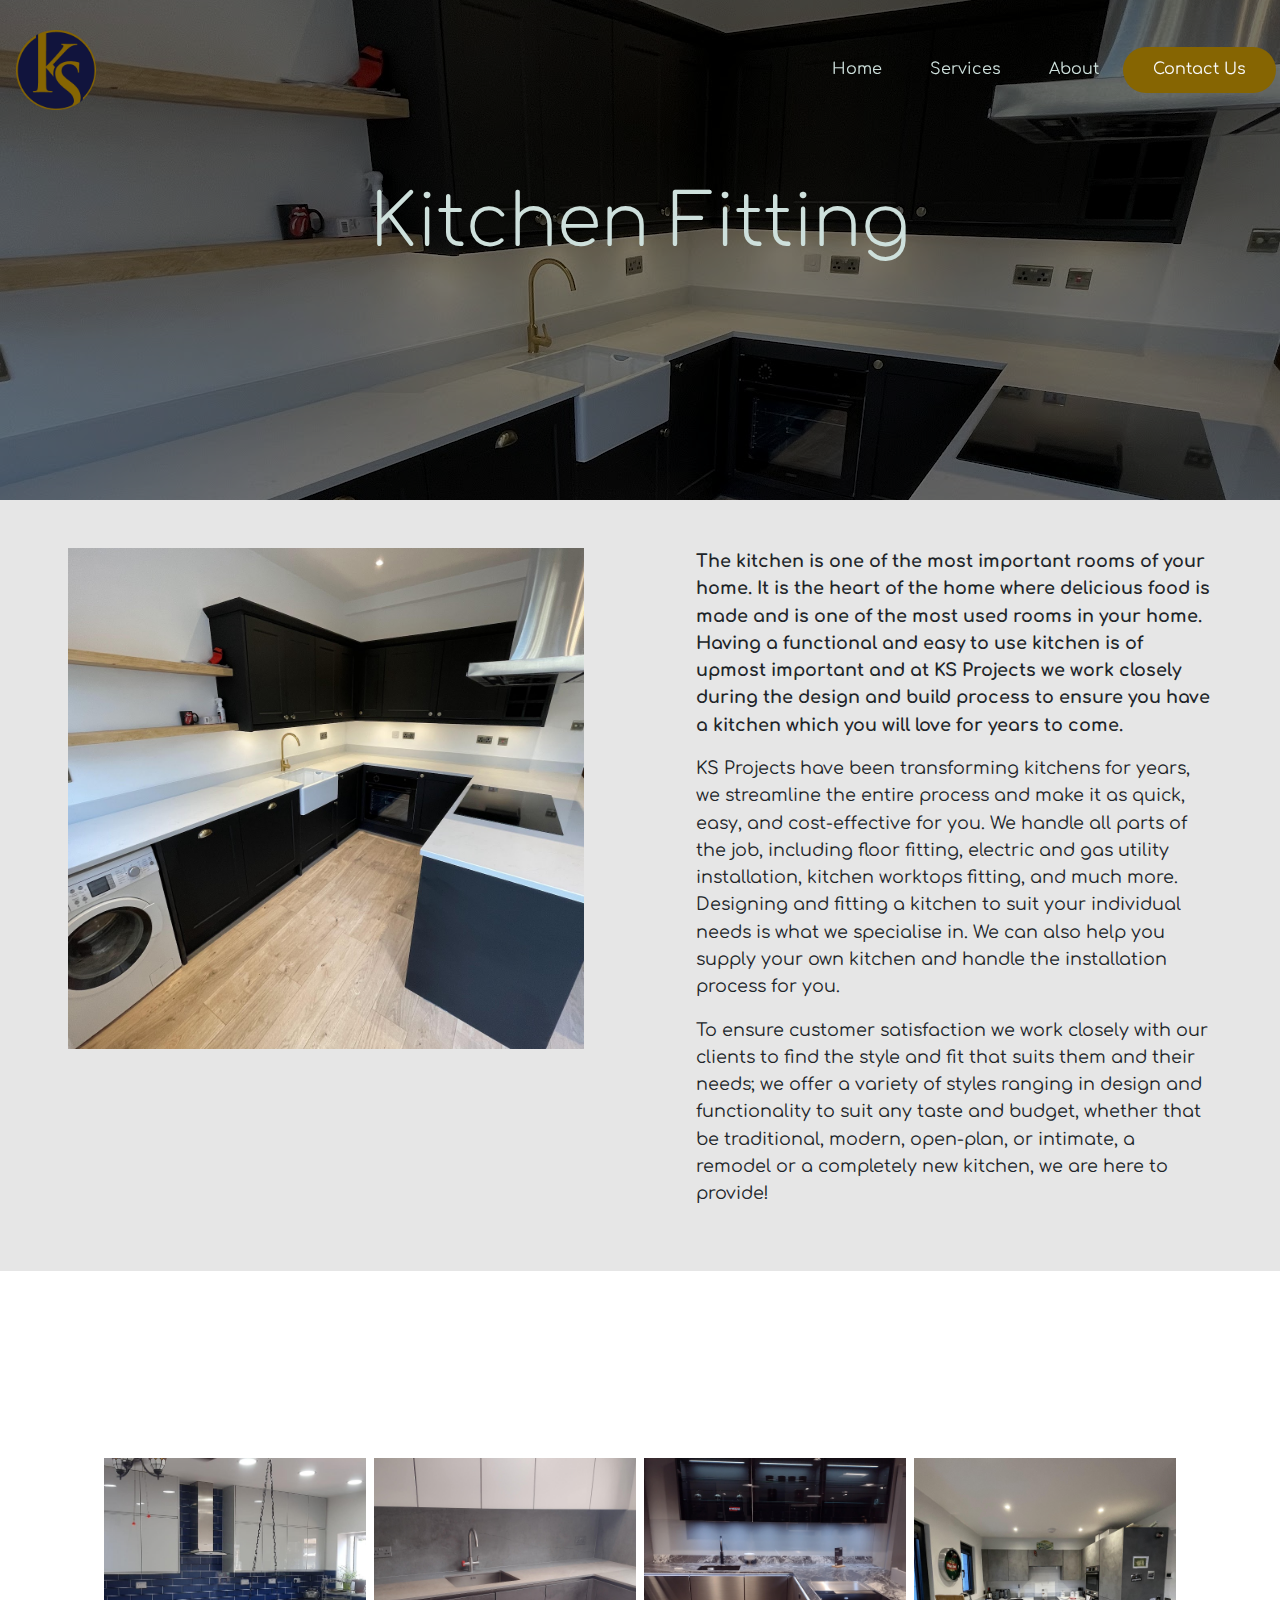
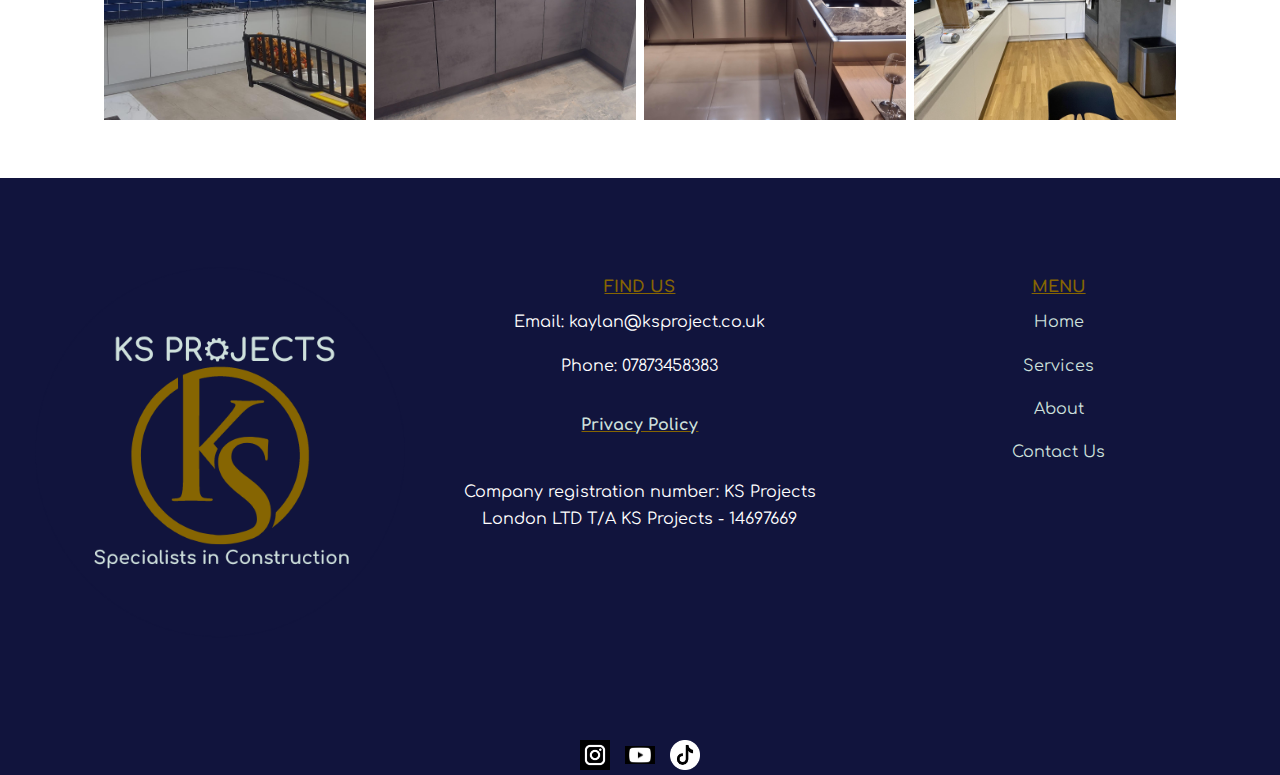
<file: kitchen-fitting.html>
<!DOCTYPE html>

<html>
<head>
    <meta charset="utf-8">
    <meta name="viewport" content="width=device-width, initial-scale=1">
    <link href="https://cdn.jsdelivr.net/npm/bootstrap@5.2.3/dist/css/bootstrap.min.css" rel="stylesheet">
    <link href="style.css" rel="stylesheet">
    <title>KS projects | Services | Kitchen Fitting</title>
</head>

<body>

<nav class="navbar navbar-expand-md fixed-top large-nav" id="nav">
    <a class="navbar-brand px-3" href="index.html"><img src="images/logocut.png" alt="KS Projects"></a>
    <button type="button" class="navbar-toggler navbar-dark bg-dark m-3" data-bs-toggle="collapse" data-bs-target="#main-navigation">
        <span class="navbar-toggler-icon"></span>
    </button>
    <div class="collapse navbar-collapse justify-content-end" id="main-navigation">
        <ul class="navbar-nav m-1">
            <li class="nav-item"><a class="nav-link px-4" href="index.html">Home</a></li>
            <li class="nav-item"><a class="nav-link px-4" href="work.html">Services</a></li>
            <li class="nav-item"><a class="nav-link px-4" href="about.html">About</a></li>
            <li class="nav-item"><button type="button" class="rounded-pill"><a class="nav-link px-4 text-light" href="contact.html">Contact Us</a></button></li>
        </ul>

    </div>
</nav>

<header class="kitchens-page small-overlay">
    <div class="overlay"></div>
    <div class="intro container-fluid">
        <div class="display-2">Kitchen Fitting</div>
    </div>
</header>


<main>
    <div class="welcome container-fluid row py-5">
        <div class="col col-lg-6 col-md-6 col-12">
            <img src="images/kitchen1.jpeg" class="img-fluid" alt="">
        </div>
        <div class="col col-lg-6 col-md-6 col-12">
            <p><strong>The kitchen is one of the most important rooms of your home. It is the heart of the home where delicious food is made and is one of the most used rooms in your home. Having a functional and easy to use kitchen is of upmost important and at KS Projects we work closely during the design and build process to ensure you have a kitchen which you will love for years to come.</strong></p>
            <p>KS Projects have been transforming kitchens for years, we streamline the entire process and make it as quick, easy, and cost-effective for you. We handle all parts of the job, including floor fitting, electric and gas utility installation, kitchen worktops fitting, and much more. Designing and fitting a kitchen to suit your individual needs is what we specialise in. We can also help you supply your own kitchen and handle the installation process for you.</p>
            <p>To ensure customer satisfaction we work closely with our clients to find the style and fit that suits them and their needs; we offer a variety of styles ranging in design and functionality to suit any taste and budget, whether that be traditional, modern, open-plan, or intimate, a remodel or a completely new kitchen, we are here to provide!

            </p>
        </div>
    </div>

    <div class="gallery-caption container-fluid py-5">
        <div class="gold display-5">
            &nbsp;
        </div>
    </div>

    <div class="gallery container-fluid row py-5">
        <div class="col col-lg-3 col-md-6 col-12 px-1">
            <img class="img-fluid" src="images/kitchen2.jpeg" alt="">
        </div>
        <div class="col col-lg-3 col-md-6 col-12 px-1">
            <img class="img-fluid" src="images/kitchen3.jpeg" alt="">
        </div>
        <div class="col col-lg-3 col-md-6 col-12 px-1">
            <img class="img-fluid" src="images/kitchen4.jpeg" alt="">
        </div>
        <div class="col col-lg-3 col-md-6 col-12 px-1">
            <img class="img-fluid" src="images/kitchen5.jpeg" alt="">
        </div>
    </div>



</main>

<footer>
    <div class="bottom-nav container-fluid row">
        <div class="col col-lg-4 col-md-4 col-12 py-5 my-5">
            <div class="logo"><img class="img-fluid" src="images/logo.png" alt=""></div>
        </div>
        <div class="col col-lg-4 col-md-4 col-12 py-5 my-5">
            <ul class="nav d-flex flex-column">
                <li class="title nav-item">FIND US</li>
                <li class="nav-item py-2">Email:  kaylan@ksproject.co.uk</li>
                <li class="nav-item py-2">Phone: 07873458383</li>
                <li class="nav-item py-3 title"><a class="nav-link" href="privacy.html">Privacy Policy</a></li>
                <li class="nav-item py-3">Company registration number: KS Projects<br>London LTD T/A KS Projects - 14697669</li>
            </ul>

        </div>
        <div class="col col-lg-4 col-md-4 col-12 py-5 my-5">
            <ul class="nav d-flex flex-column">
                <li class="title nav-item">MENU</li>
                <li class="nav-item"><a class="nav-link" href="index.html">Home</a></li>
                <li class="nav-item"><a class="nav-link" href="work.html">Services</a></li>
                <li class="nav-item"><a class="nav-link" href="about.html">About</a></li>
                <li class="nav-item"><a class="nav-link" href="contact.html">Contact Us</a></li>
            </ul>
        </div>
    </div>
    <div class="social container-fluid mx-auto">
        <a href="https://www.instagram.com/_ksprojects/?hl=en" target="_blank"><img src="images/instagram.png" alt=""></a>
        <a href="https://www.youtube.com/@_ksprojects" target="_blank"><img src="images/youtube.png" alt=""></a>
        <a href="https://www.tiktok.com/@_ksprojects" target="_blank"><img src="images/tiktok.png" alt=""></a>
    </div>
    
</footer>

    <script src="https://cdn.jsdelivr.net/npm/bootstrap@5.2.3/dist/js/bootstrap.bundle.min.js"></script>
    <script src="script.js"></script>
</body>



</html>
</file>
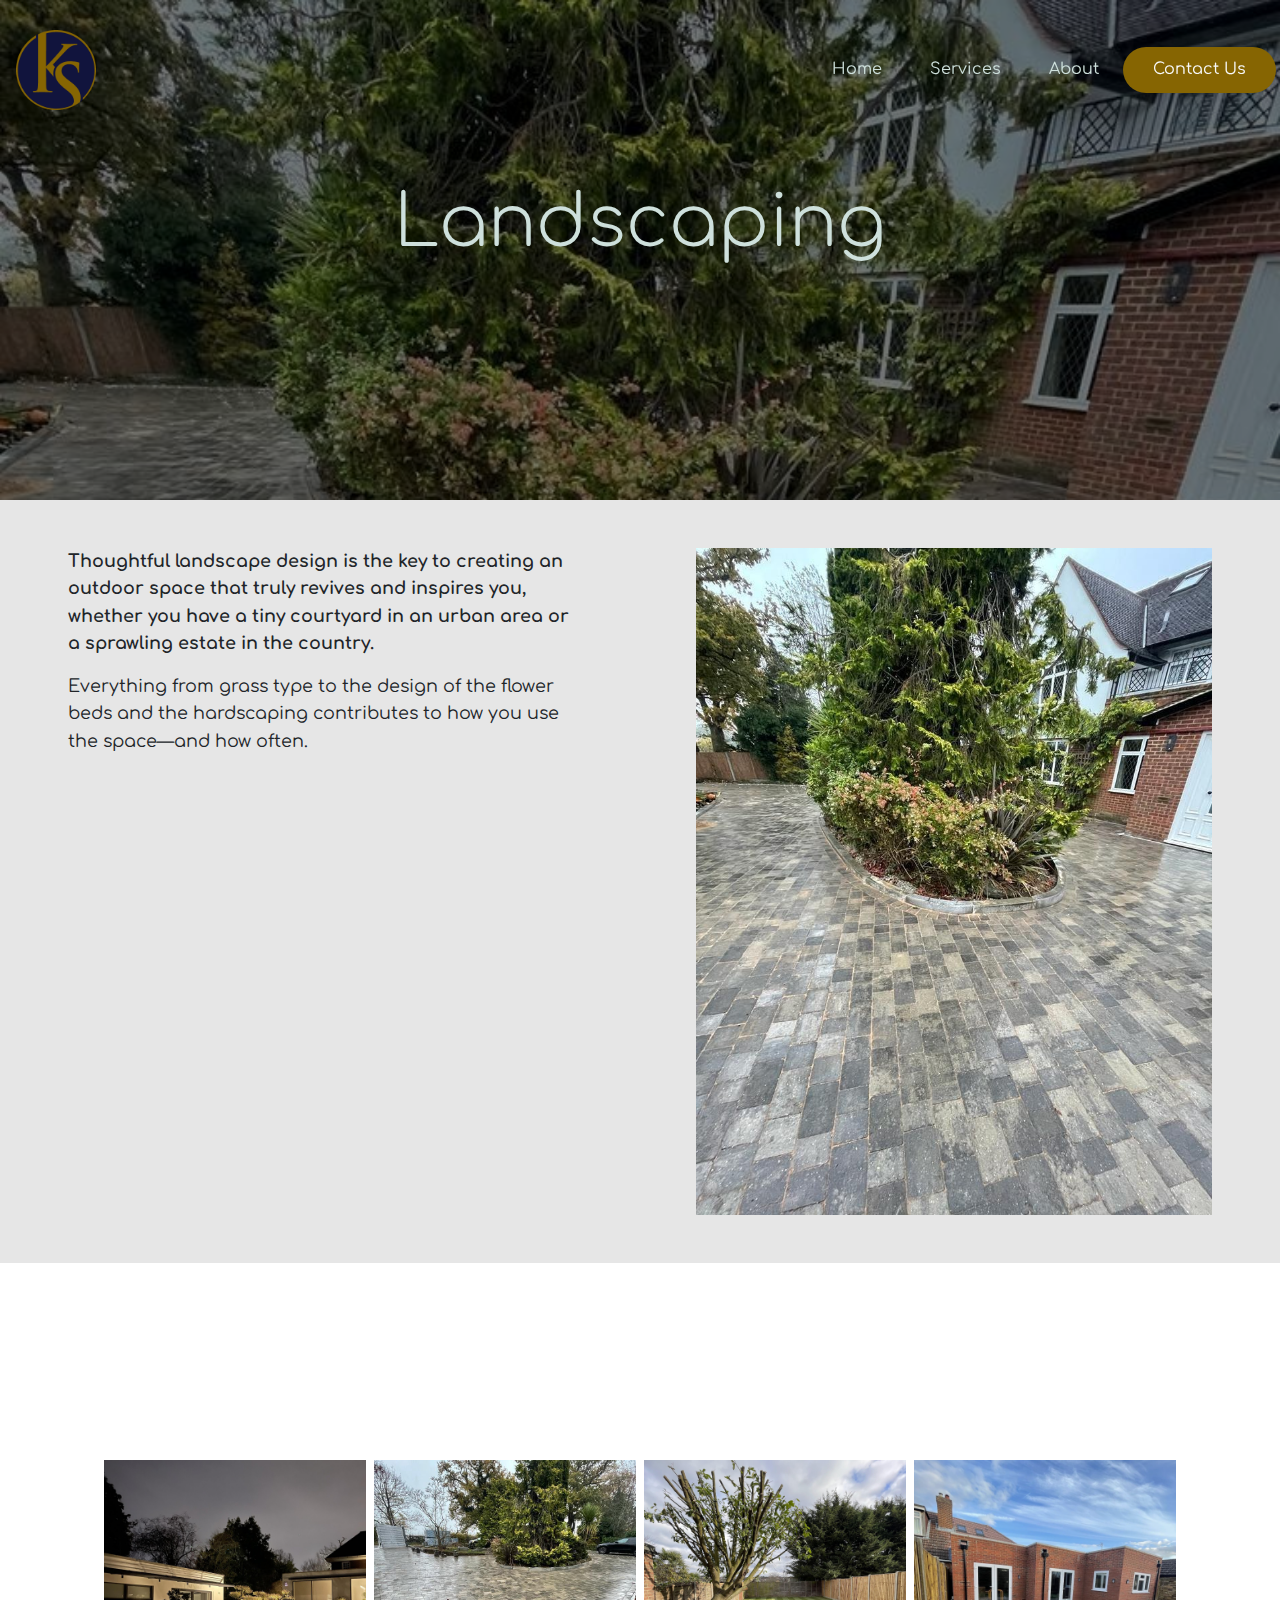
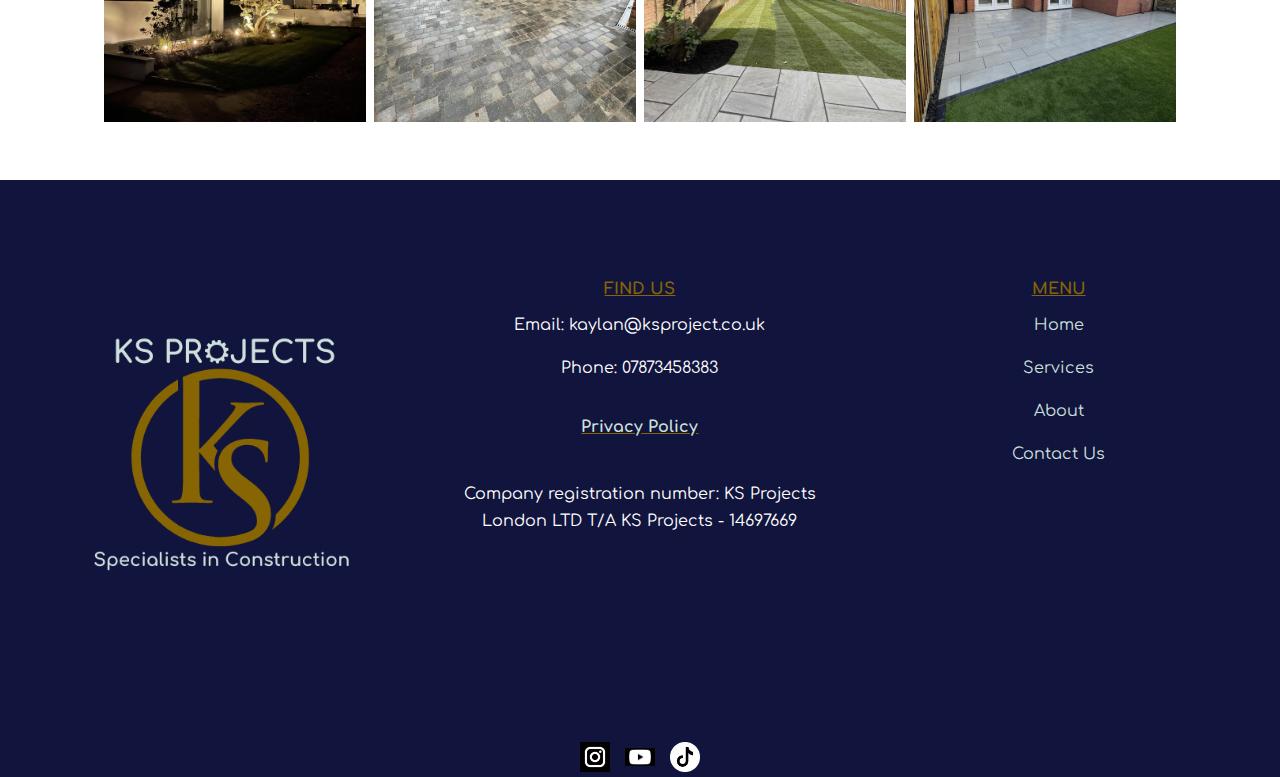
<file: landscaping.html>
<!DOCTYPE html>

<html>
<head>
    <meta charset="utf-8">
    <meta name="viewport" content="width=device-width, initial-scale=1">
    <link href="https://cdn.jsdelivr.net/npm/bootstrap@5.2.3/dist/css/bootstrap.min.css" rel="stylesheet">
    <link href="style.css" rel="stylesheet">
    <title>KS projects | Services | Landscaping</title>
</head>

<body>

<nav class="navbar navbar-expand-md fixed-top large-nav" id="nav">
    <a class="navbar-brand px-3" href="index.html"><img src="images/logocut.png" alt="KS Projects"></a>
    <button type="button" class="navbar-toggler navbar-dark bg-dark m-3" data-bs-toggle="collapse" data-bs-target="#main-navigation">
        <span class="navbar-toggler-icon"></span>
    </button>
    <div class="collapse navbar-collapse justify-content-end" id="main-navigation">
        <ul class="navbar-nav m-1">
            <li class="nav-item"><a class="nav-link px-4" href="index.html">Home</a></li>
            <li class="nav-item"><a class="nav-link px-4" href="work.html">Services</a></li>
            <li class="nav-item"><a class="nav-link px-4" href="about.html">About</a></li>
            <li class="nav-item"><button type="button" class="rounded-pill"><a class="nav-link px-4 text-light" href="contact.html">Contact Us</a></button></li>
        </ul>

    </div>
</nav>

<header class="landscaping-page small-overlay">
    <div class="overlay"></div>
    <div class="intro container-fluid">
        <div class="display-2">Landscaping</div>
    </div>
</header>


<main>
    <div class="welcome container-fluid row py-5">
        <div class="col col-lg-6 col-md-6 col-12">
            <p><strong>Thoughtful landscape design is the key to creating an outdoor space that truly revives and inspires you, whether you have a tiny courtyard in an urban area or a sprawling estate in the country.</strong></p>
            <p>Everything from grass type to the design of the flower beds and the hardscaping contributes to how you use the space—and how often.</p>
        </div>
        <div class="col col-lg-6 col-md-6 col-12">
            <img src="images/ls1.jpeg" class="img-fluid" alt="">
        </div>
    </div>

    <div class="gallery-caption container-fluid py-5">
            <p>&nbsp;</p>
        </div>
    </div>

    <div class="gallery container-fluid row py-5">
        <div class="col col-lg-3 col-md-6 col-12 px-1">
            <img class="img-fluid" src="images/ls2.jpeg" alt="">
        </div>
        <div class="col col-lg-3 col-md-6 col-12 px-1">
            <img class="img-fluid" src="images/ls3.jpeg" alt="">
        </div>
        <div class="col col-lg-3 col-md-6 col-12 px-1">
            <img class="img-fluid" src="images/ls4.jpeg" alt="">
        </div>
        <div class="col col-lg-3 col-md-6 col-12 px-1">
            <img class="img-fluid" src="images/ls5.png" alt="">
        </div>
    </div>



</main>


<footer>
    <div class="bottom-nav container-fluid row">
        <div class="col col-lg-4 col-md-4 col-12 py-5 my-5">
            <div class="logo"><img class="img-fluid" src="images/logo.png" alt=""></div>
        </div>
        <div class="col col-lg-4 col-md-4 col-12 py-5 my-5">
            <ul class="nav d-flex flex-column">
                <li class="title nav-item">FIND US</li>
                <li class="nav-item py-2">Email:  kaylan@ksproject.co.uk</li>
                <li class="nav-item py-2">Phone: 07873458383</li>
                <li class="nav-item py-3 title"><a class="nav-link" href="privacy.html">Privacy Policy</a></li>
                <li class="nav-item py-3">Company registration number: KS Projects<br>London LTD T/A KS Projects - 14697669</li>
            </ul>

        </div>
        <div class="col col-lg-4 col-md-4 col-12 py-5 my-5">
            <ul class="nav d-flex flex-column">
                <li class="title nav-item">MENU</li>
                <li class="nav-item"><a class="nav-link" href="index.html">Home</a></li>
                <li class="nav-item"><a class="nav-link" href="work.html">Services</a></li>
                <li class="nav-item"><a class="nav-link" href="about.html">About</a></li>
                <li class="nav-item"><a class="nav-link" href="contact.html">Contact Us</a></li>
            </ul>
        </div>
    </div>
    <div class="social container-fluid mx-auto">
        <a href="https://www.instagram.com/_ksprojects/?hl=en" target="_blank"><img src="images/instagram.png" alt=""></a>
        <a href="https://www.youtube.com/@_ksprojects" target="_blank"><img src="images/youtube.png" alt=""></a>
        <a href="https://www.tiktok.com/@_ksprojects" target="_blank"><img src="images/tiktok.png" alt=""></a>
    </div>
    
</footer>

    <script src="https://cdn.jsdelivr.net/npm/bootstrap@5.2.3/dist/js/bootstrap.bundle.min.js"></script>
    <script src="script.js"></script>
</body>



</html>
</file>
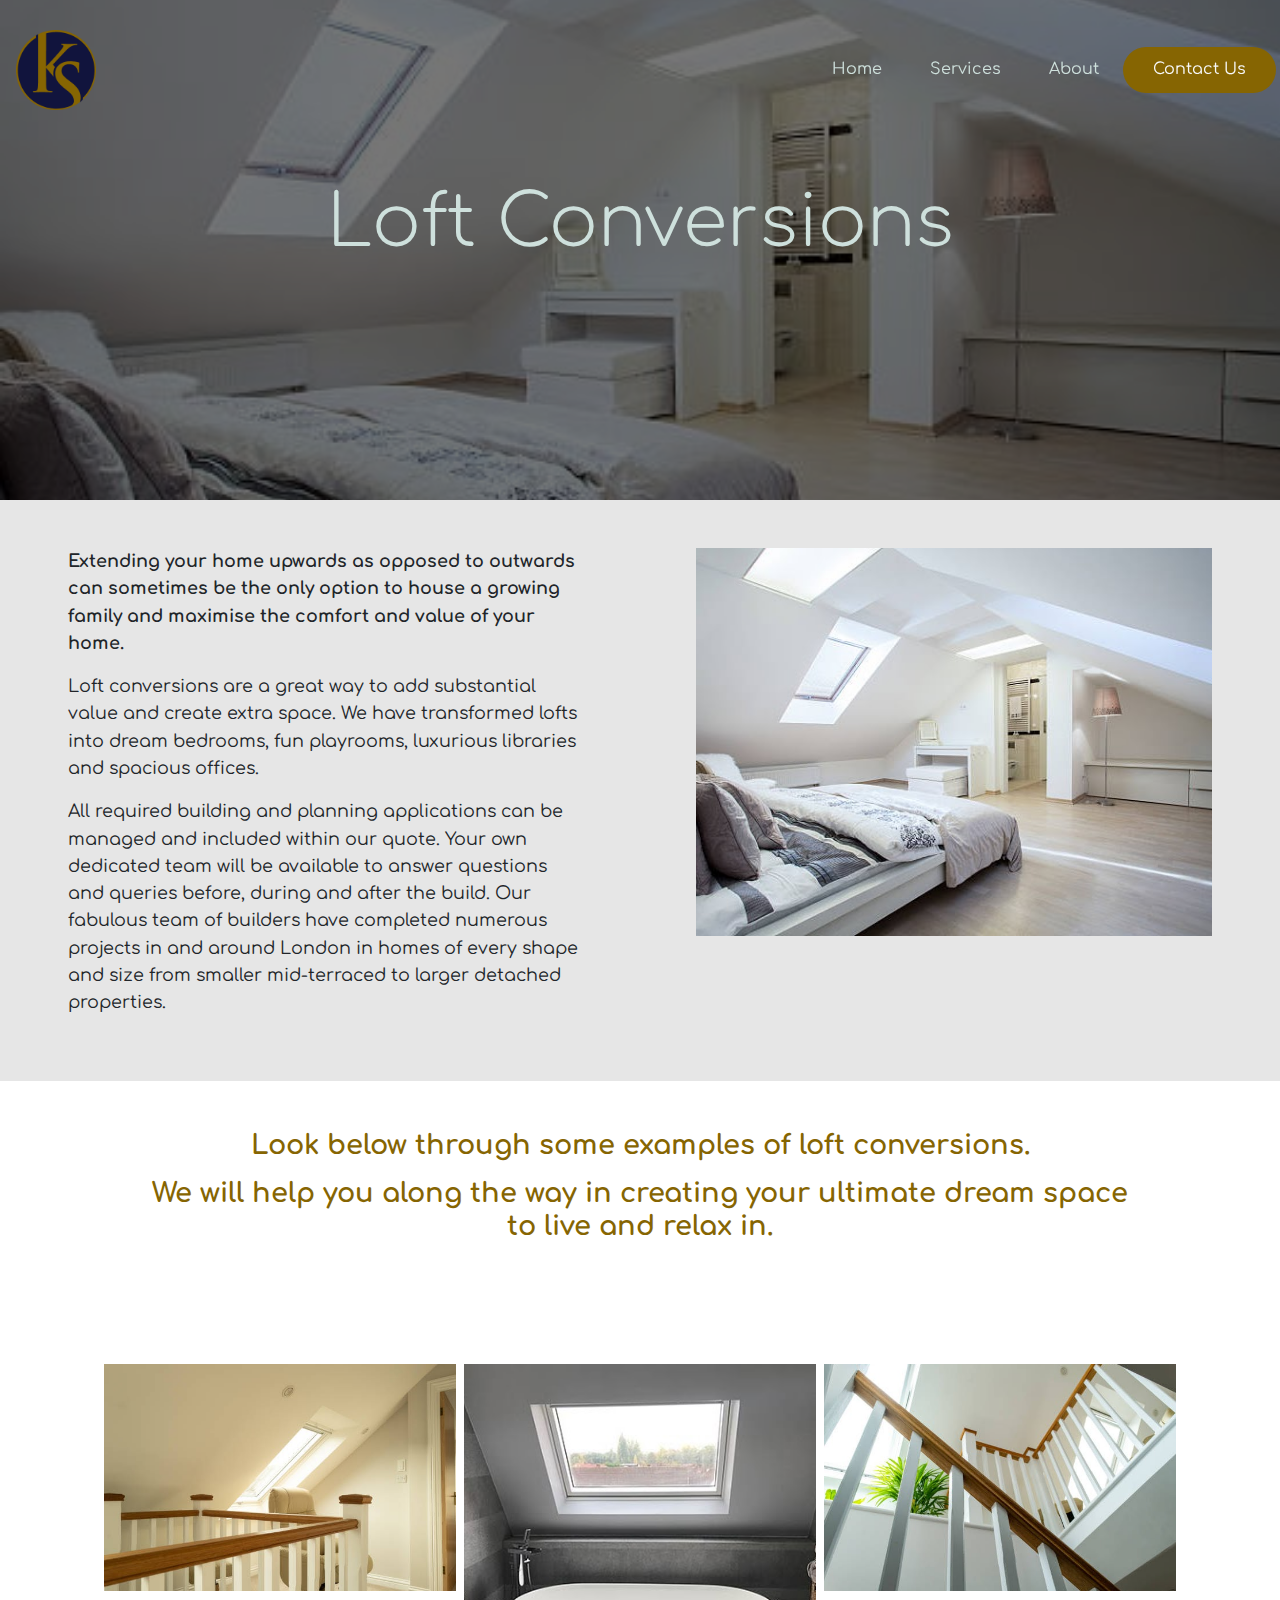
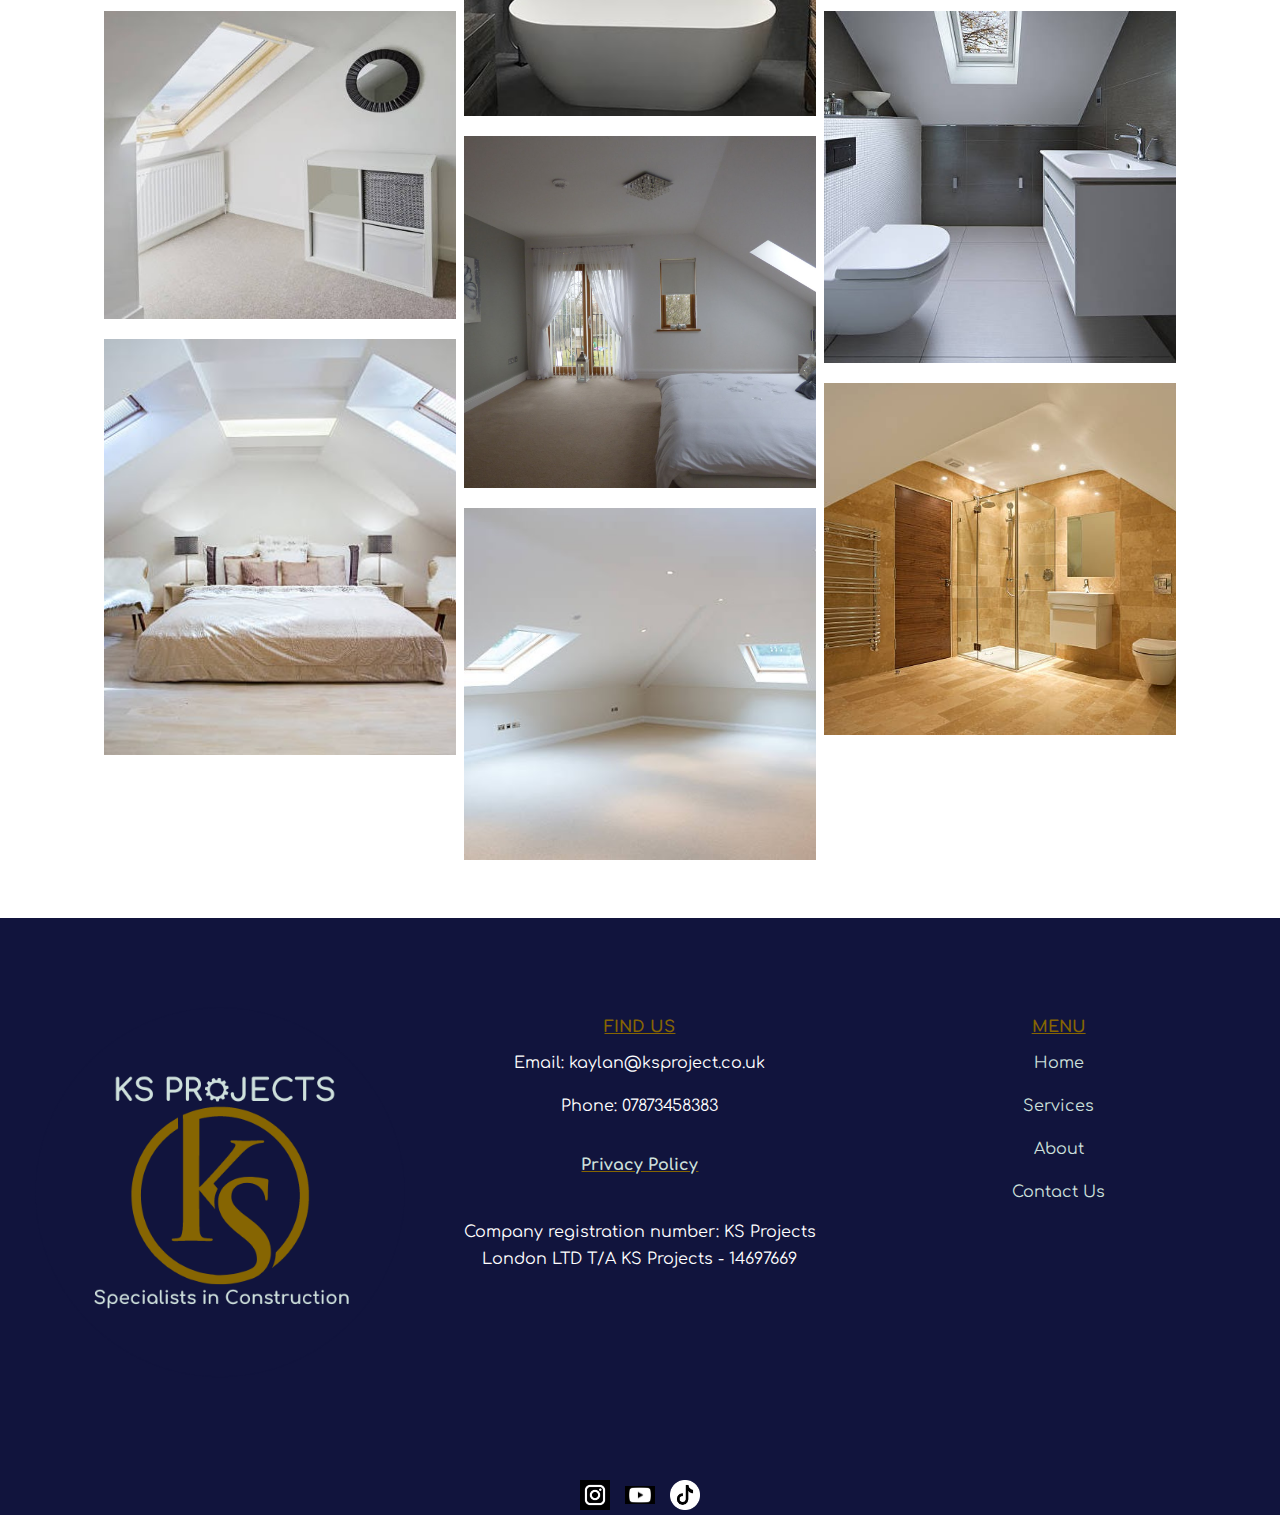
<file: loft-conversions.html>
<!DOCTYPE html>

<html>
<head>
    <meta charset="utf-8">
    <meta name="viewport" content="width=device-width, initial-scale=1">
    <link href="https://cdn.jsdelivr.net/npm/bootstrap@5.2.3/dist/css/bootstrap.min.css" rel="stylesheet">
    <link href="style.css" rel="stylesheet">
    <title>KS projects | Services | Loft Conversions</title>
</head>

<body>

<nav class="navbar navbar-expand-md fixed-top large-nav" id="nav">
    <a class="navbar-brand px-3" href="index.html"><img src="images/logocut.png" alt="KS Projects"></a>
    <button type="button" class="navbar-toggler navbar-dark bg-dark m-3" data-bs-toggle="collapse" data-bs-target="#main-navigation">
        <span class="navbar-toggler-icon"></span>
    </button>
    <div class="collapse navbar-collapse justify-content-end" id="main-navigation">
        <ul class="navbar-nav m-1">
            <li class="nav-item"><a class="nav-link px-4" href="index.html">Home</a></li>
            <li class="nav-item"><a class="nav-link px-4" href="work.html">Services</a></li>
            <li class="nav-item"><a class="nav-link px-4" href="about.html">About</a></li>
            <li class="nav-item"><button type="button" class="rounded-pill"><a class="nav-link px-4 text-light" href="contact.html">Contact Us</a></button></li>
        </ul>

    </div>
</nav>

<header class="lofts-page small-overlay">
    <div class="overlay"></div>
    <div class="intro container-fluid">
        <div class="display-2">Loft Conversions</div>
    </div>
</header>


<main>
    <div class="welcome container-fluid row py-5">
        <div class="col col-lg-6 col-md-6 col-12">
            <p><strong>Extending your home upwards as opposed to outwards can sometimes be the only option to house a growing family and maximise the comfort and value of your home.</strong></p>
            <p>Loft conversions are a great way to add substantial value and create extra space. We have transformed lofts into dream bedrooms, fun playrooms, luxurious libraries and spacious offices.</p>
            <p>All required building and planning applications can be managed and included within our quote. Your own dedicated team will be available to answer questions and queries before, during and after the build.
                Our fabulous team of builders have completed numerous projects in and around London in homes of every shape and size from smaller mid-terraced to larger detached properties.</p>
        </div>
        <div class="col col-lg-6 col-md-6 col-12">
            <img src="images/loft.jpeg" class="img-fluid" alt="">
        </div>
    </div>

    <div class="gallery-caption container-fluid py-5">
        <div class="gold display-5">
            <p>Look below through some examples of loft conversions.</p>
            <p>We will help you along the way in creating your ultimate dream space to live and relax in.</p>
        </div>
    </div>

    <div class="gallery container-fluid row py-5">
        <div class="col col-lg-4 col-md-6 col-12 px-1">
            <img class="img-fluid" src="images/lofts1.jpeg" alt="">
            <img class="img-fluid" src="images/lofts2.jpeg" alt="">
            <img class="img-fluid" src="images/lofts3.jpeg" alt="">
        </div>
        <div class="col col-lg-4 col-md-6 col-12 px-1">
            <img class="img-fluid" src="images/lofts7.jpeg" alt="">
            <img class="img-fluid" src="images/lofts8.jpeg" alt="">
            <img class="img-fluid" src="images/lofts9.jpeg" alt="">
        </div>
        <div class="col col-lg-4 col-md-6 col-12 px-1">
            <img class="img-fluid" src="images/lofts4.jpeg" alt="">
            <img class="img-fluid" src="images/lofts5.jpeg" alt="">
            <img class="img-fluid" src="images/lofts6.jpeg" alt="">
        </div>
    </div>



</main>


<footer>
    <div class="bottom-nav container-fluid row">
        <div class="col col-lg-4 col-md-4 col-12 py-5 my-5">
            <div class="logo"><img class="img-fluid" src="images/logo.png" alt=""></div>
        </div>
        <div class="col col-lg-4 col-md-4 col-12 py-5 my-5">
            <ul class="nav d-flex flex-column">
                <li class="title nav-item">FIND US</li>
                <li class="nav-item py-2">Email:  kaylan@ksproject.co.uk</li>
                <li class="nav-item py-2">Phone: 07873458383</li>
                <li class="nav-item py-3 title"><a class="nav-link" href="privacy.html">Privacy Policy</a></li>
                <li class="nav-item py-3">Company registration number: KS Projects<br>London LTD T/A KS Projects - 14697669</li>
            </ul>

        </div>
        <div class="col col-lg-4 col-md-4 col-12 py-5 my-5">
            <ul class="nav d-flex flex-column">
                <li class="title nav-item">MENU</li>
                <li class="nav-item"><a class="nav-link" href="index.html">Home</a></li>
                <li class="nav-item"><a class="nav-link" href="work.html">Services</a></li>
                <li class="nav-item"><a class="nav-link" href="about.html">About</a></li>
                <li class="nav-item"><a class="nav-link" href="contact.html">Contact Us</a></li>
            </ul>
        </div>
    </div>
    <div class="social container-fluid mx-auto">
        <a href="https://www.instagram.com/_ksprojects/?hl=en" target="_blank"><img src="images/instagram.png" alt=""></a>
        <a href="https://www.youtube.com/@_ksprojects" target="_blank"><img src="images/youtube.png" alt=""></a>
        <a href="https://www.tiktok.com/@_ksprojects" target="_blank"><img src="images/tiktok.png" alt=""></a>
    </div>
    
</footer>

    <script src="https://cdn.jsdelivr.net/npm/bootstrap@5.2.3/dist/js/bootstrap.bundle.min.js"></script>
    <script src="script.js"></script>
</body>



</html>
</file>
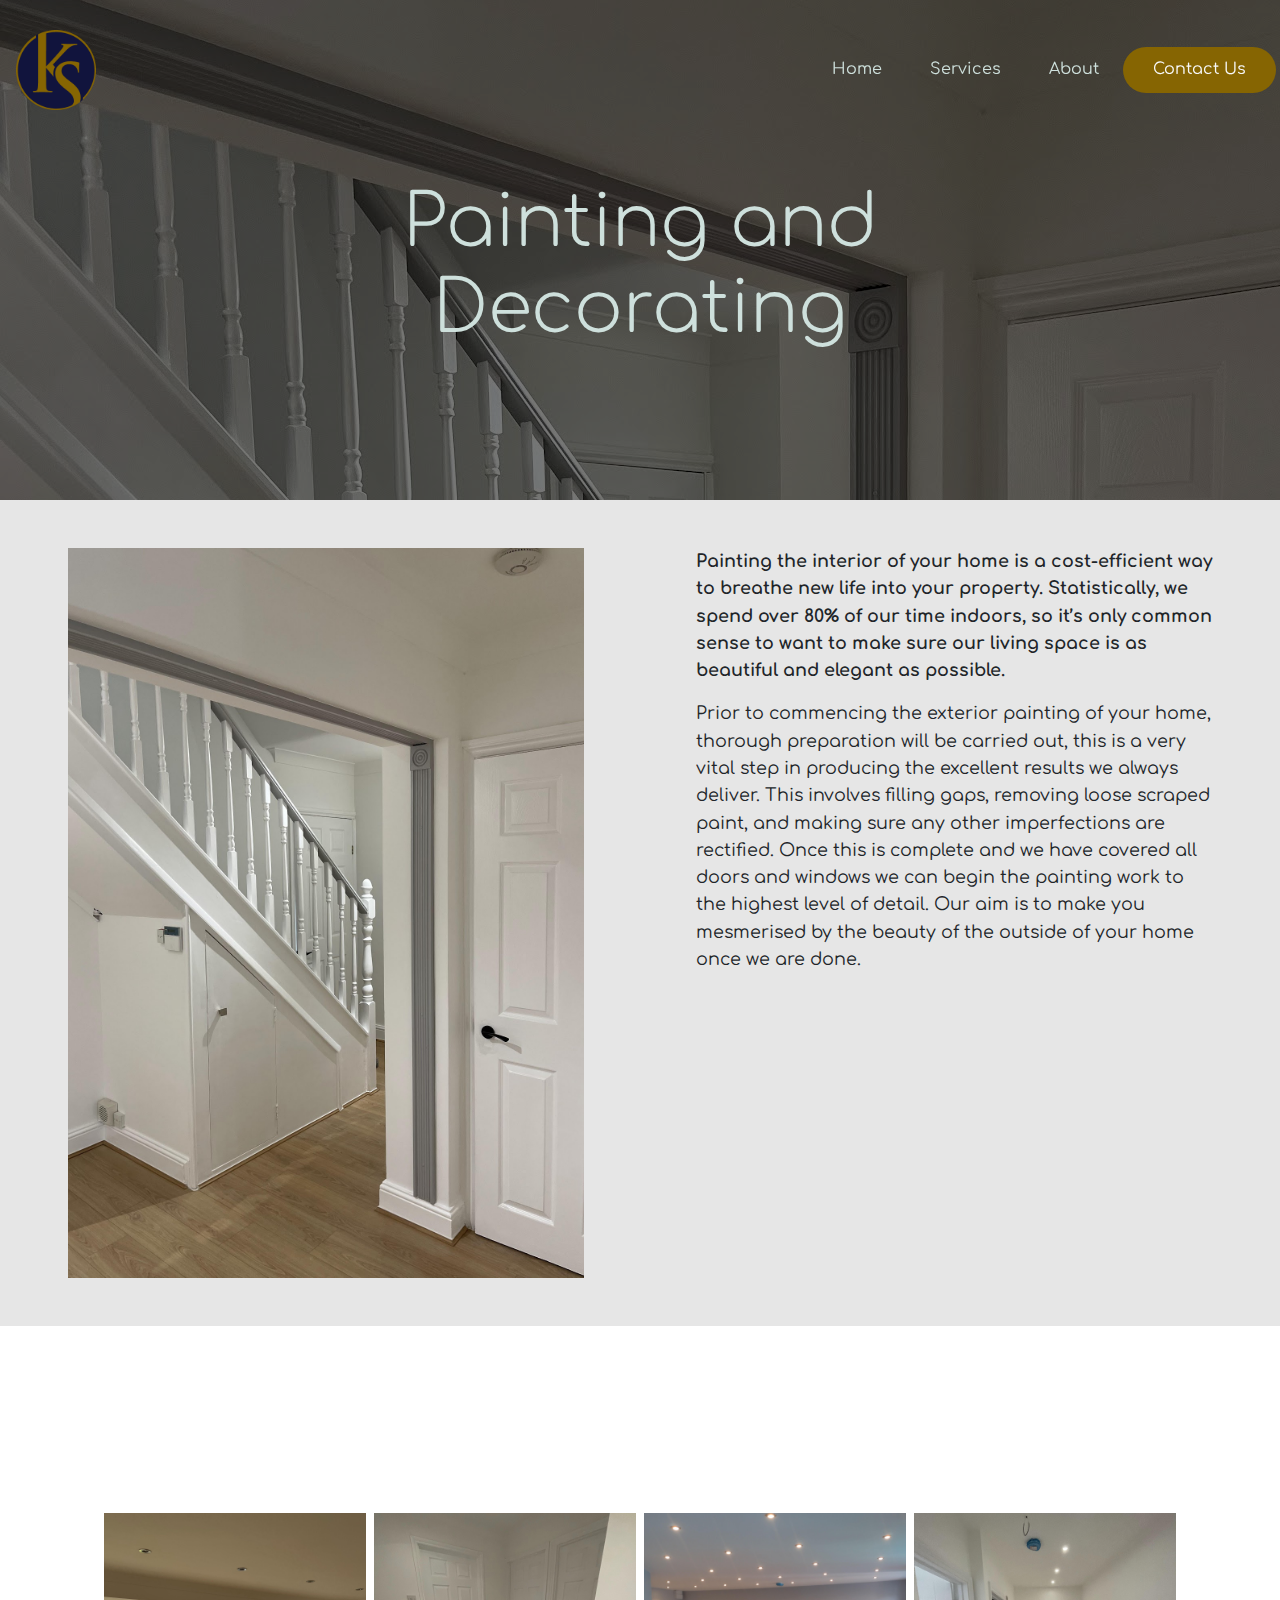
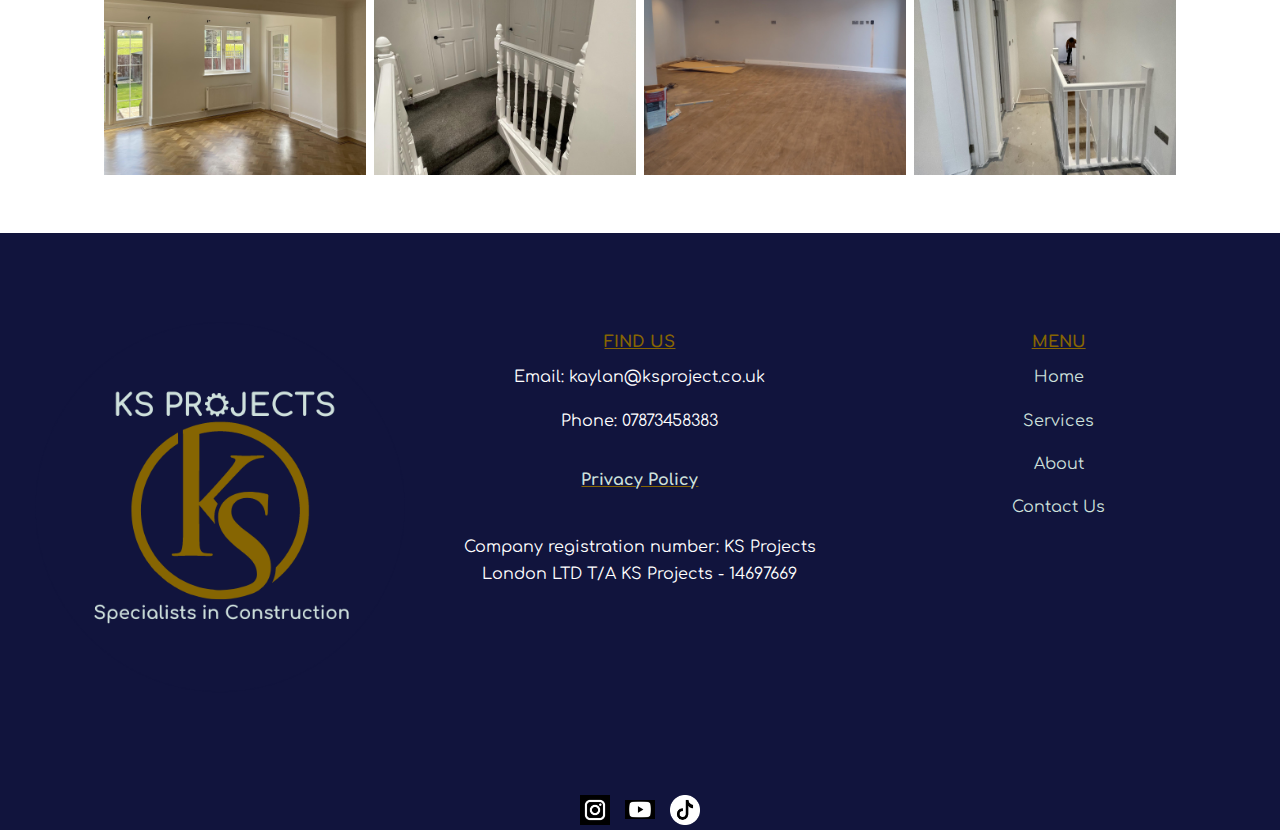
<file: painting-and-decorating.html>
<!DOCTYPE html>

<html>
<head>
    <meta charset="utf-8">
    <meta name="viewport" content="width=device-width, initial-scale=1">
    <link href="https://cdn.jsdelivr.net/npm/bootstrap@5.2.3/dist/css/bootstrap.min.css" rel="stylesheet">
    <link href="style.css" rel="stylesheet">
    <title>KS projects | Services | Painting and Decorating</title>
</head>

<body>

<nav class="navbar navbar-expand-md fixed-top large-nav" id="nav">
    <a class="navbar-brand px-3" href="index.html"><img src="images/logocut.png" alt="KS Projects"></a>
    <button type="button" class="navbar-toggler navbar-dark bg-dark m-3" data-bs-toggle="collapse" data-bs-target="#main-navigation">
        <span class="navbar-toggler-icon"></span>
    </button>
    <div class="collapse navbar-collapse justify-content-end" id="main-navigation">
        <ul class="navbar-nav m-1">
            <li class="nav-item"><a class="nav-link px-4" href="index.html">Home</a></li>
            <li class="nav-item"><a class="nav-link px-4" href="work.html">Services</a></li>
            <li class="nav-item"><a class="nav-link px-4" href="about.html">About</a></li>
            <li class="nav-item"><button type="button" class="rounded-pill"><a class="nav-link px-4 text-light" href="contact.html">Contact Us</a></button></li>
        </ul>

    </div>
</nav>

<header class="painting-page small-overlay">
    <div class="overlay"></div>
    <div class="intro container-fluid">
        <div class="display-2">Painting and Decorating</div>
    </div>
</header>


<main>
    <div class="welcome container-fluid row py-5">
        <div class="col col-lg-6 col-md-6 col-12">
            <img src="images/painting1.jpeg" class="img-fluid" alt="">
        </div>
        <div class="col col-lg-6 col-md-6 col-12">
            <p><strong>Painting the interior of your home is a cost-efficient way to breathe new life into your property. Statistically, we spend over 80% of our time indoors, so it’s only common sense to want to make sure our living space is as beautiful and elegant as possible.</strong></p>
            <p>Prior to commencing the exterior painting of your home, thorough preparation will be carried out, this is a very vital step in producing the excellent results we always deliver. This involves filling gaps, removing loose scraped paint, and making sure any other imperfections are rectified. Once this is complete and we have covered all doors and windows we can begin the painting work to the highest level of detail. Our aim is to make you mesmerised by the beauty of the outside of your home once we are done.</p>
            </p>
        </div>
    </div>

    <div class="gallery-caption container-fluid py-5">
        <div class="gold display-5">
            &nbsp;
        </div>
    </div>

    <div class="gallery container-fluid row py-5">
        <div class="col col-lg-3 col-md-6 col-12 px-1">
            <img class="img-fluid" src="images/painting2.jpeg" alt="">
        </div>
        <div class="col col-lg-3 col-md-6 col-12 px-1">
            <img class="img-fluid" src="images/painting3.jpeg" alt="">
        </div>
        <div class="col col-lg-3 col-md-6 col-12 px-1">
            <img class="img-fluid" src="images/painting4.jpeg" alt="">
        </div>
        <div class="col col-lg-3 col-md-6 col-12 px-1">
            <img class="img-fluid" src="images/painting5.jpeg" alt="">
        </div>
    </div>



</main>

<footer>
    <div class="bottom-nav container-fluid row">
        <div class="col col-lg-4 col-md-4 col-12 py-5 my-5">
            <div class="logo"><img class="img-fluid" src="images/logo.png" alt=""></div>
        </div>
        <div class="col col-lg-4 col-md-4 col-12 py-5 my-5">
            <ul class="nav d-flex flex-column">
                <li class="title nav-item">FIND US</li>
                <li class="nav-item py-2">Email:  kaylan@ksproject.co.uk</li>
                <li class="nav-item py-2">Phone: 07873458383</li>
                <li class="nav-item py-3 title"><a class="nav-link" href="privacy.html">Privacy Policy</a></li>
                <li class="nav-item py-3">Company registration number: KS Projects<br>London LTD T/A KS Projects - 14697669</li>
            </ul>

        </div>
        <div class="col col-lg-4 col-md-4 col-12 py-5 my-5">
            <ul class="nav d-flex flex-column">
                <li class="title nav-item">MENU</li>
                <li class="nav-item"><a class="nav-link" href="index.html">Home</a></li>
                <li class="nav-item"><a class="nav-link" href="work.html">Services</a></li>
                <li class="nav-item"><a class="nav-link" href="about.html">About</a></li>
                <li class="nav-item"><a class="nav-link" href="contact.html">Contact Us</a></li>
            </ul>
        </div>
    </div>
    <div class="social container-fluid mx-auto">
        <a href="https://www.instagram.com/_ksprojects/?hl=en" target="_blank"><img src="images/instagram.png" alt=""></a>
        <a href="https://www.youtube.com/@_ksprojects" target="_blank"><img src="images/youtube.png" alt=""></a>
        <a href="https://www.tiktok.com/@_ksprojects" target="_blank"><img src="images/tiktok.png" alt=""></a>
    </div>
    
</footer>

    <script src="https://cdn.jsdelivr.net/npm/bootstrap@5.2.3/dist/js/bootstrap.bundle.min.js"></script>
    <script src="script.js"></script>
</body>



</html>
</file>
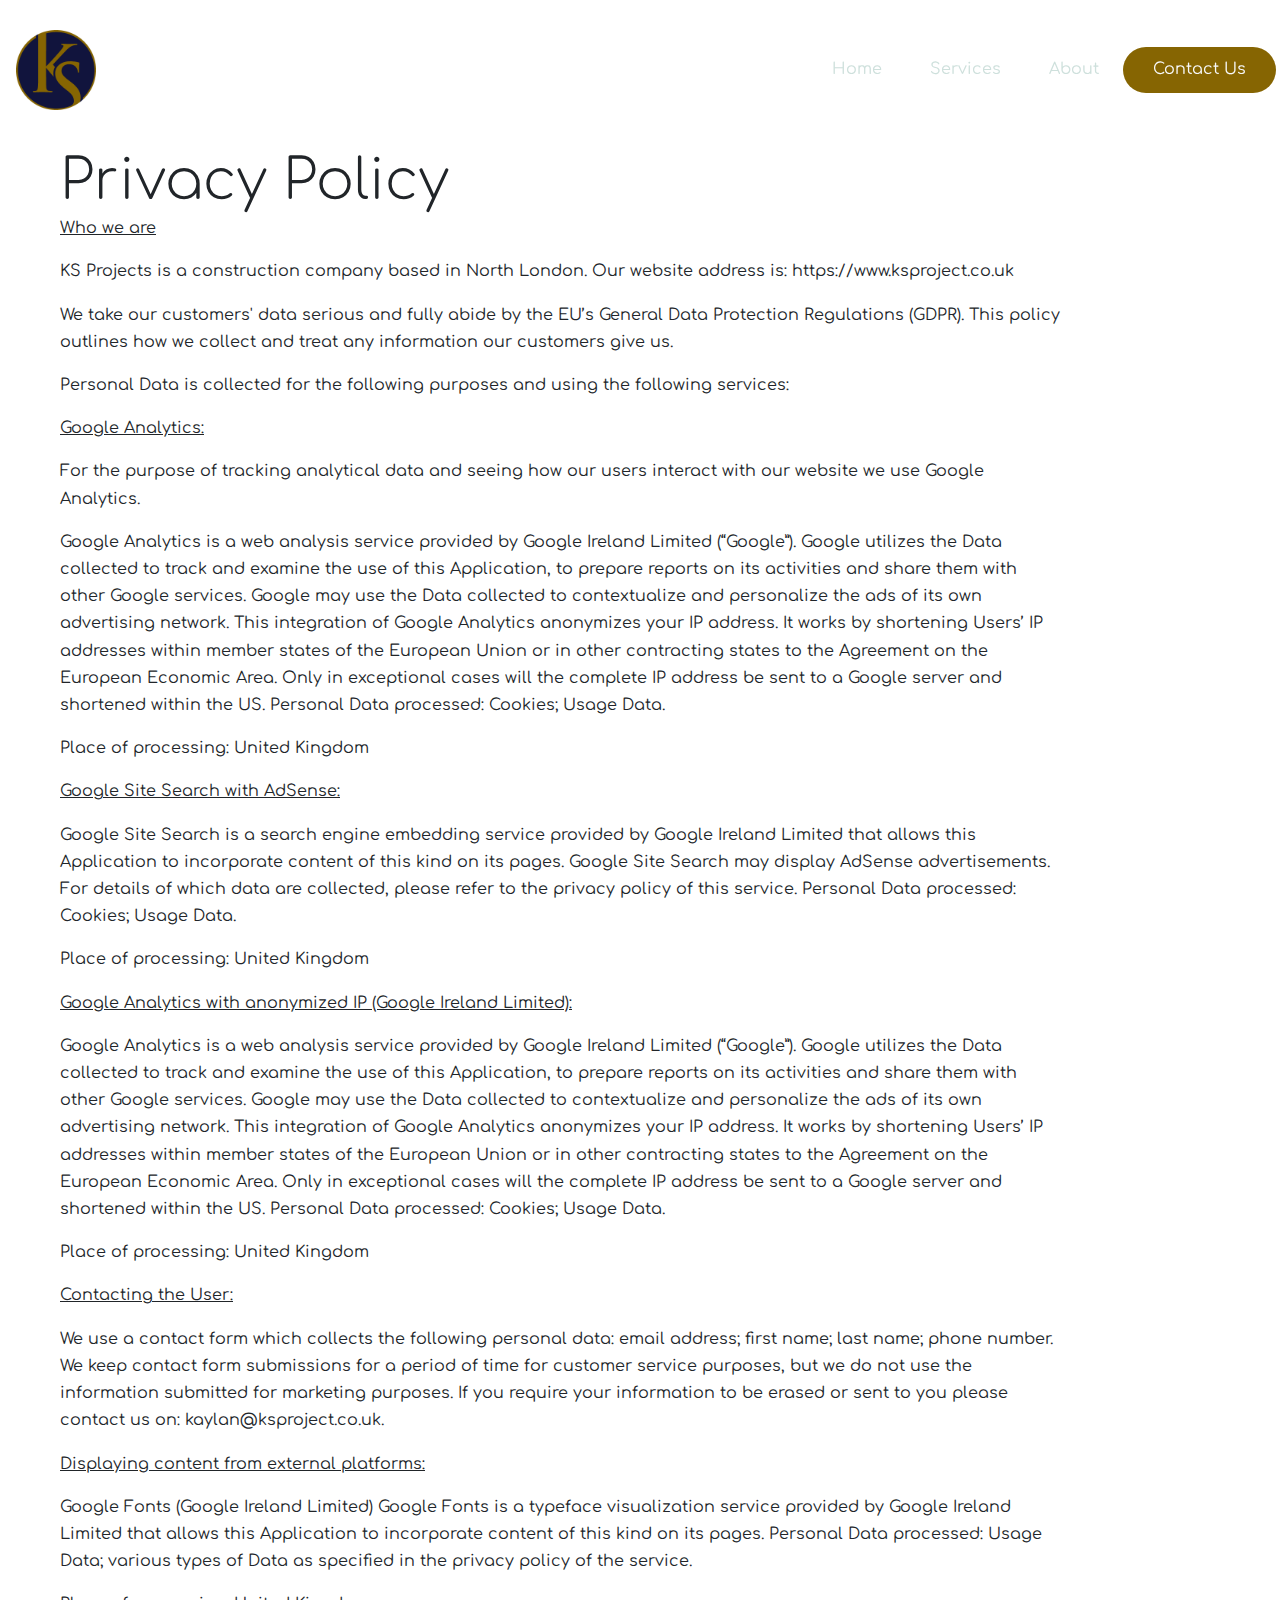
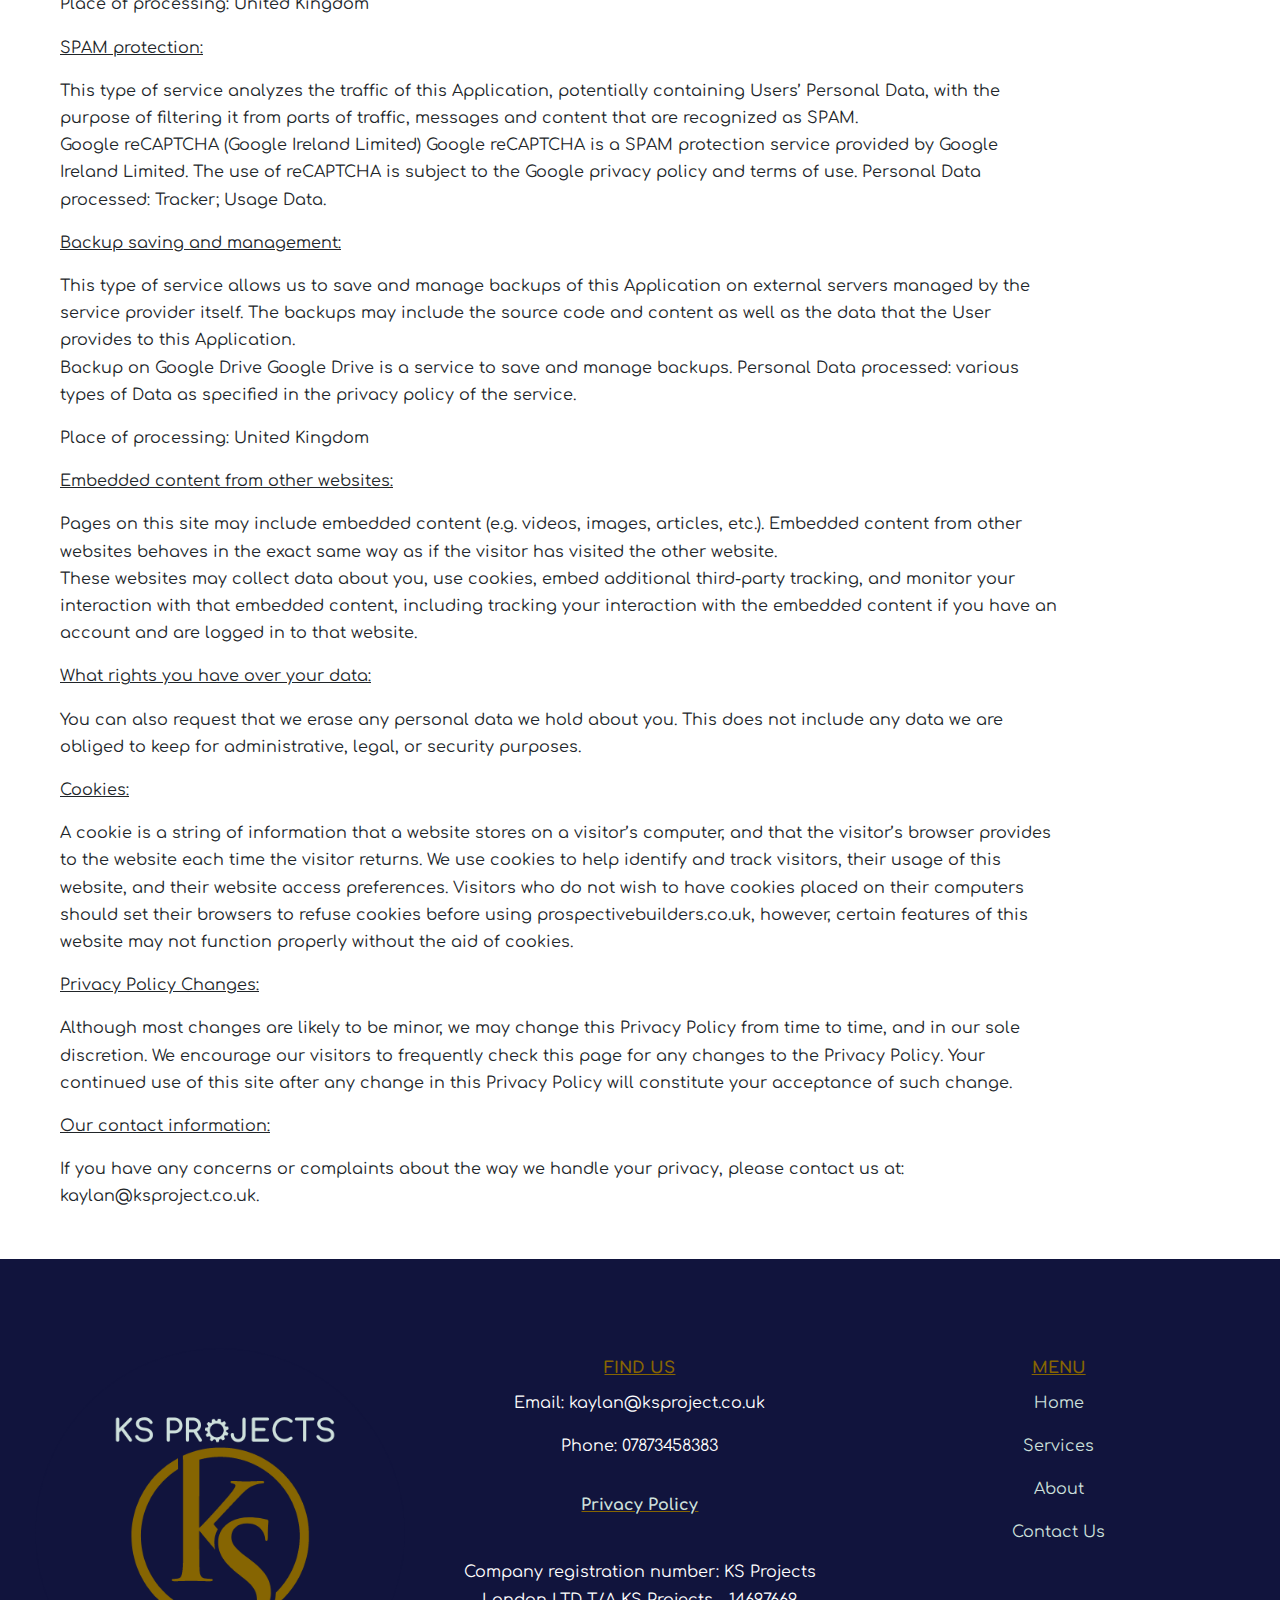
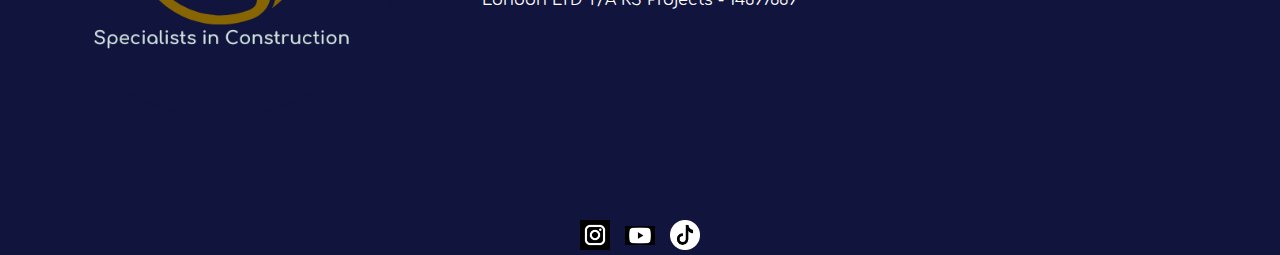
<file: privacy.html>
<!DOCTYPE html>

<html>
<head>
    <meta charset="utf-8">
    <meta name="viewport" content="width=device-width, initial-scale=1">
    <link href="https://cdn.jsdelivr.net/npm/bootstrap@5.2.3/dist/css/bootstrap.min.css" rel="stylesheet">
    <link href="style.css" rel="stylesheet">
    <title>KS projects | Privacy</title>
</head>

<body>

<nav class="navbar navbar-expand-md fixed-top large-nav" id="nav">
    <a class="navbar-brand px-3" href="index.html"><img src="images/logocut.png" alt="KS Projects"></a>
    <button type="button" class="navbar-toggler navbar-dark bg-dark m-3" data-bs-toggle="collapse" data-bs-target="#main-navigation">
        <span class="navbar-toggler-icon"></span>
    </button>
    <div class="collapse navbar-collapse justify-content-end" id="main-navigation">
        <ul class="navbar-nav m-1">
            <li class="nav-item"><a class="nav-link px-4" href="index.html">Home</a></li>
            <li class="nav-item"><a class="nav-link px-4" href="work.html">Services</a></li>
            <li class="nav-item"><a class="nav-link px-4" href="about.html">About</a></li>
            <li class="nav-item"><button type="button" class="rounded-pill"><a class="nav-link px-4 text-light" href="contact.html">Contact Us</a></button></li>
        </ul>

    </div>
</nav>

<main>
    <div class="privacy container-fluid m-5">
        <div class="display-4">Privacy Policy</div>
        <p><u>Who we are</u></p>
        <p>KS Projects is a construction company based in North London. Our website address is: https://www.ksproject.co.uk</p>
        <p>We take our customers' data serious and fully abide by the EU’s General Data Protection Regulations (GDPR). This policy outlines how we collect and treat any information our customers give us.</p>
        <p>Personal Data is collected for the following purposes and using the following services:</p>
        <p><u>Google Analytics:</u></p>
        <p>For the purpose of tracking analytical data and seeing how our users interact with our website we use Google Analytics.</p>
        <p>Google Analytics is a web analysis service provided by Google Ireland Limited (“Google”). Google utilizes the Data collected to track and examine the use of this Application, to prepare reports on its activities and share them with other Google services.
            Google may use the Data collected to contextualize and personalize the ads of its own advertising network.
            This integration of Google Analytics anonymizes your IP address. It works by shortening Users’ IP addresses within member states of the European Union or in other contracting states to the Agreement on the European Economic Area. Only in exceptional cases will the complete IP address be sent to a Google server and shortened within the US.
            Personal Data processed: Cookies; Usage Data.</p>
        <p>Place of processing: United Kingdom</p>
        <p><u>Google Site Search with AdSense:</u></p>
        <p>Google Site Search is a search engine embedding service provided by Google Ireland Limited that allows this Application to incorporate content of this kind on its pages. Google Site Search may display AdSense advertisements. For details of which data are collected, please refer to the privacy policy of this service.
            Personal Data processed: Cookies; Usage Data.</p>
        <p>Place of processing: United Kingdom</p>
        <p><u>Google Analytics with anonymized IP (Google Ireland Limited):</u></p>
        <p>Google Analytics is a web analysis service provided by Google Ireland Limited (“Google”). Google utilizes the Data collected to track and examine the use of this Application, to prepare reports on its activities and share them with other Google services.
            Google may use the Data collected to contextualize and personalize the ads of its own advertising network.
            This integration of Google Analytics anonymizes your IP address. It works by shortening Users’ IP addresses within member states of the European Union or in other contracting states to the Agreement on the European Economic Area. Only in exceptional cases will the complete IP address be sent to a Google server and shortened within the US.
            Personal Data processed: Cookies; Usage Data.</p>
        <p>Place of processing: United Kingdom</p>
        <p><u>Contacting the User:</u></p>
        <p>We use a contact form which collects the following personal data: email address; first name; last name; phone number.  We keep contact form submissions for a period of time for customer service purposes, but we do not use the information submitted  for marketing purposes. If you require your information to be erased or sent to you please contact us on: kaylan@ksproject.co.uk.</p>
        <p><u>Displaying content from external platforms:</u></p>
        <p>Google Fonts (Google Ireland Limited)
            Google Fonts is a typeface visualization service provided by Google Ireland Limited that allows this Application to incorporate content of this kind on its pages.
            Personal Data processed: Usage Data; various types of Data as specified in the privacy policy of the service.</p>
        <p>Place of processing: United Kingdom</p>
        <p><u>SPAM protection:</u></p>
        <p>This type of service analyzes the traffic of this Application, potentially containing Users’ Personal Data, with the purpose of filtering it from parts of traffic, messages and content that are recognized as SPAM.
            <br>
            Google reCAPTCHA (Google Ireland Limited)
            Google reCAPTCHA is a SPAM protection service provided by Google Ireland Limited.
            The use of reCAPTCHA is subject to the Google privacy policy and terms of use.
            Personal Data processed: Tracker; Usage Data.</p>
        <p><u>Backup saving and management:</u></p>
        <p>This type of service allows us to save and manage backups of this Application on external servers managed by the service provider itself. The backups may include the source code and content as well as the data that the User provides to this Application.
            <br>
            Backup on Google Drive
            Google Drive is a service to save and manage backups.
            Personal Data processed: various types of Data as specified in the privacy policy of the service.</p>
        <p>Place of processing: United Kingdom</p>
        <p><u>Embedded content from other websites:</u></p>
        <p>Pages on this site may include embedded content (e.g. videos, images, articles, etc.). Embedded content from other websites behaves in the exact same way as if the visitor has visited the other website.
            <br>
            These websites may collect data about you, use cookies, embed additional third-party tracking, and monitor your interaction with that embedded content, including tracking your interaction with the embedded content if you have an account and are logged in to that website.</p>
        <p><u>What rights you have over your data:</u></p>
        <p>You can also request that we erase any personal data we hold about you. This does not include any data we are obliged to keep for administrative, legal, or security purposes.</p>
        <p><u>Cookies:</u></p>
        <p>A cookie is a string of information that a website stores on a visitor’s computer, and that the visitor’s browser provides to the website each time the visitor returns. We use cookies to help identify and track visitors, their usage of this website, and their website access preferences. Visitors who do not wish to have cookies placed on their computers should set their browsers to refuse cookies before using prospectivebuilders.co.uk, however, certain features of this website may not function properly without the aid of cookies.</p>
        <p><u>Privacy Policy Changes:</u></p>
        <p>Although most changes are likely to be minor, we may change this Privacy Policy from time to time, and in our sole discretion. We encourage our visitors to frequently check this page for any changes to the Privacy Policy. Your continued use of this site after any change in this Privacy Policy will constitute your acceptance of such change.</p>
        <p><u>Our contact information:</u></p>
        <p>If you have any concerns or complaints about the way we handle your privacy, please contact us at: kaylan@ksproject.co.uk.</p>
    </div>


    <footer>
        <div class="bottom-nav container-fluid row">
            <div class="col col-lg-4 col-md-4 col-12 py-5 my-5">
                <div class="logo"><img class="img-fluid" src="images/logo.png" alt=""></div>
            </div>
            <div class="col col-lg-4 col-md-4 col-12 py-5 my-5">
                <ul class="nav d-flex flex-column">
                    <li class="title nav-item">FIND US</li>
                    <li class="nav-item py-2">Email:  kaylan@ksproject.co.uk</li>
                    <li class="nav-item py-2">Phone: 07873458383</li>
                    <li class="nav-item py-3 title"><a class="nav-link" href="privacy.html">Privacy Policy</a></li>
                    <li class="nav-item py-3">Company registration number: KS Projects<br>London LTD T/A KS Projects - 14697669</li>
                </ul>
    
            </div>
            <div class="col col-lg-4 col-md-4 col-12 py-5 my-5">
                <ul class="nav d-flex flex-column">
                    <li class="title nav-item">MENU</li>
                    <li class="nav-item"><a class="nav-link" href="index.html">Home</a></li>
                    <li class="nav-item"><a class="nav-link" href="work.html">Services</a></li>
                    <li class="nav-item"><a class="nav-link" href="about.html">About</a></li>
                    <li class="nav-item"><a class="nav-link" href="contact.html">Contact Us</a></li>
                </ul>
            </div>
        </div>
        <div class="social container-fluid mx-auto">
            <a href="https://www.instagram.com/_ksprojects/?hl=en" target="_blank"><img src="images/instagram.png" alt=""></a>
            <a href="https://www.youtube.com/@_ksprojects" target="_blank"><img src="images/youtube.png" alt=""></a>
            <a href="https://www.tiktok.com/@_ksprojects" target="_blank"><img src="images/tiktok.png" alt=""></a>
        </div>
        
    </footer>
    
        <script src="https://cdn.jsdelivr.net/npm/bootstrap@5.2.3/dist/js/bootstrap.bundle.min.js"></script>
        <script src="script.js"></script>
</body>
</main>

</html>
</file>
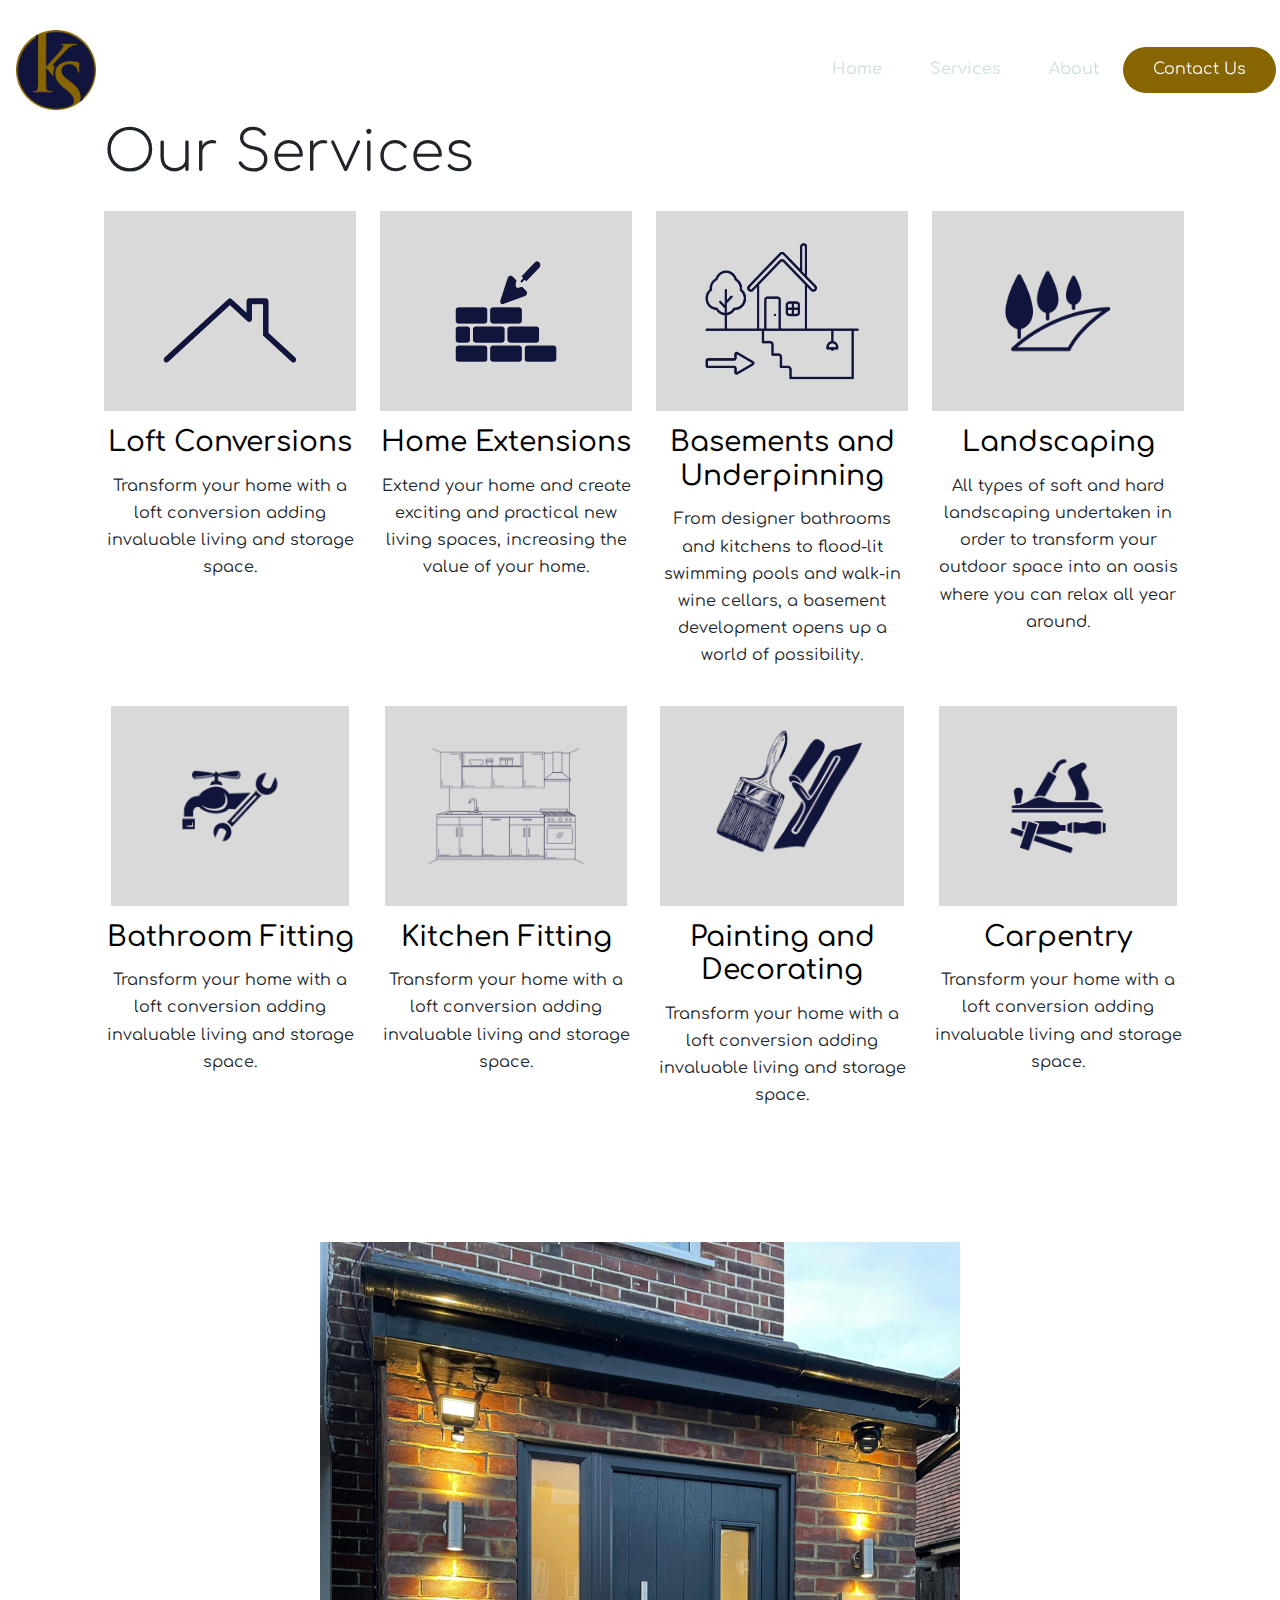
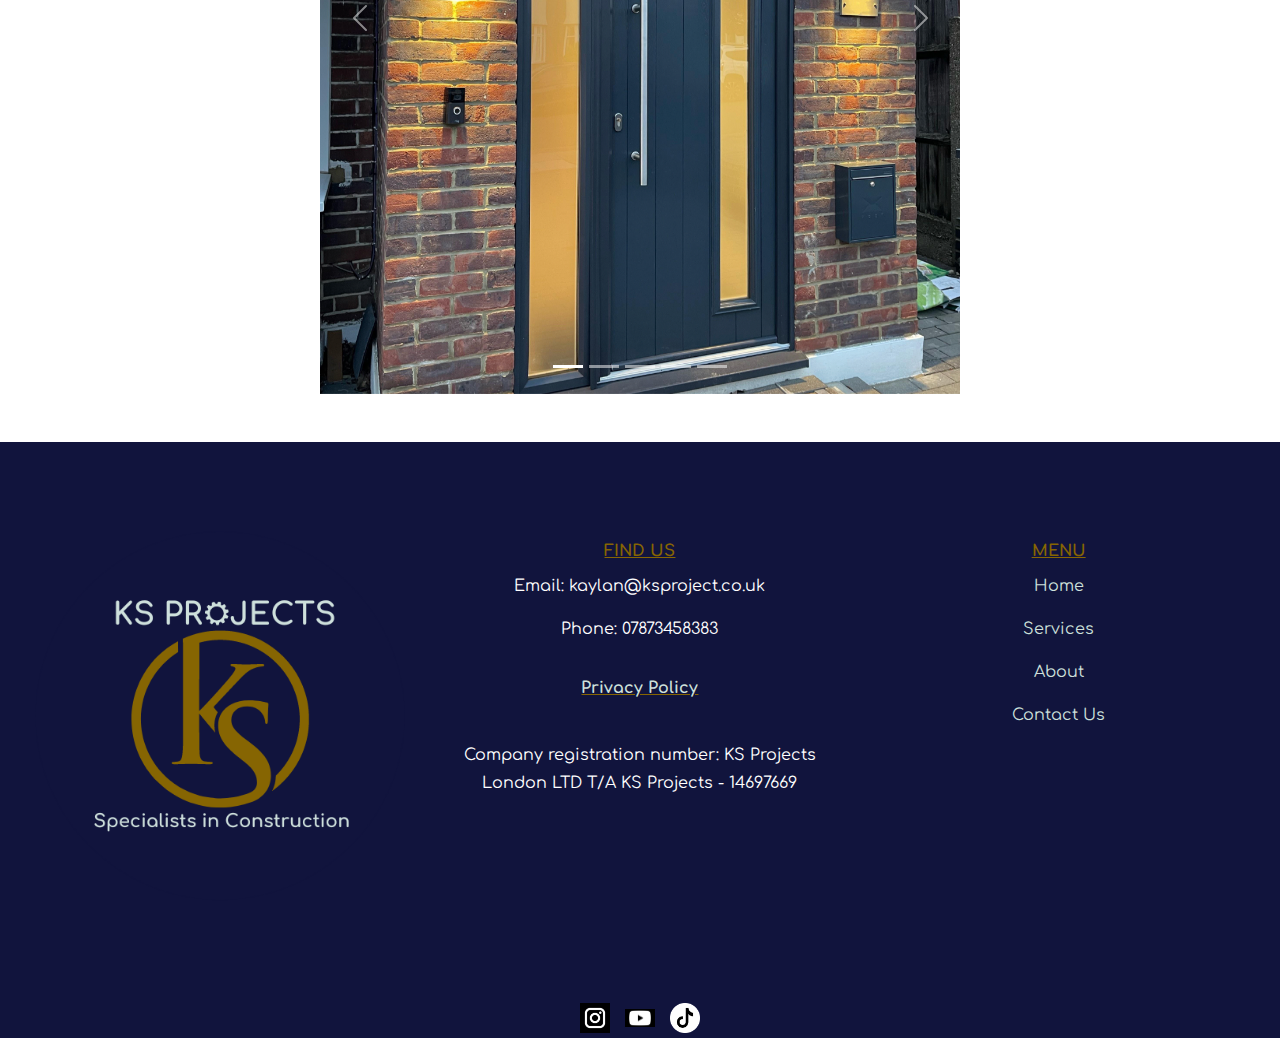
<file: work.html>
<!DOCTYPE html>

<html>
<head>
    <meta charset="utf-8">
    <meta name="viewport" content="width=device-width, initial-scale=1">
    <link href="https://cdn.jsdelivr.net/npm/bootstrap@5.2.3/dist/css/bootstrap.min.css" rel="stylesheet">
    <link href="style.css" rel="stylesheet">
    <title>KS projects | Services</title>
</head>

<body>

<nav class="navbar navbar-expand-md fixed-top large-nav" id="nav">
    <a class="navbar-brand px-3" href="index.html"><img src="images/logocut.png" alt="KS Projects"></a>
    <button type="button" class="navbar-toggler navbar-dark bg-dark m-3" data-bs-toggle="collapse" data-bs-target="#main-navigation">
        <span class="navbar-toggler-icon"></span>
    </button>
    <div class="collapse navbar-collapse justify-content-end" id="main-navigation">
        <ul class="navbar-nav m-1">
            <li class="nav-item"><a class="nav-link px-4" href="index.html">Home</a></li>
            <li class="nav-item"><a class="nav-link px-4" href="work.html">Services</a></li>
            <li class="nav-item"><a class="nav-link px-4" href="about.html">About</a></li>
            <li class="nav-item"><button type="button" class="rounded-pill"><a class="nav-link px-4 text-light" href="contact.html">Contact Us</a></button></li>
        </ul>

    </div>
</nav>

<main>

<div class="services container-fluid my-5 py-5 mx-1">
    <div class="display-4 py-4">Our Services</div>
    <div class="row">
        <div class="col col-xl-3 col-lg-6 col-md-6 col-12">
            <a href="loft-conversions.html"><img class="img-fluid" src="images/loft-conversions.png" alt=""><h3>Loft Conversions</h3></a><p>Transform your home with a loft conversion adding invaluable living and storage space.</p>
        </div>
        <div class="col col-xl-3 col-lg-6 col-md-6 col-12">
            <a href="extensions-new-homes.html"><img class="img-fluid" src="images/home-extensions.png" alt=""><h3>Home Extensions</h3></a><p>Extend your home and create exciting and practical new living spaces, increasing the value of your home.</p>
        </div>
        <div class="col col-xl-3 col-lg-6 col-md-6 col-12">
            <a href="basements.html"><img class="img-fluid" src="images/basements.jpeg" alt=""><h3>Basements and Underpinning</h3></a><p>From designer bathrooms and kitchens to flood-lit swimming pools and walk-in wine cellars, a basement development opens up a world of possibility.</p>
        </div>
        <div class="col col-xl-3 col-lg-6 col-md-6 col-12">
            <a href="landscaping.html"><img class="img-fluid" src="images/landscaping.png" alt=""><h3>Landscaping</h3></a><p>All types of soft and hard landscaping undertaken in order to transform your outdoor space into an oasis where you can relax all year around.</p>
        </div>

        <div class="col col-xl-3 col-lg-6 col-md-6 col-12">
            <a href="bathroom-fitting.html"><img class="img-fluid" src="images/bathroom-fitting.png"><h3>Bathroom Fitting</h3></a><p>Transform your home with a loft conversion adding invaluable living and storage space.</p>
        </div>
        <div class="col col-xl-3 col-lg-6 col-md-6 col-12">
            <a href="kitchen-fitting.html"><img class="img-fluid" src="images/kitchen-fitting.png"><h3>Kitchen Fitting</h3></a><p>Transform your home with a loft conversion adding invaluable living and storage space.</p>
        </div>
        <div class="col col-xl-3 col-lg-6 col-md-6 col-12">
            <a href="painting-and-decorating.html"><img class="img-fluid" src="images/painting-and-decorating.png"><h3>Painting and Decorating</h3></a><p>Transform your home with a loft conversion adding invaluable living and storage space.</p>
        </div>
        <div class="col col-xl-3 col-lg-6 col-md-6 col-12">
            <a href="carpentry.html"><img class="img-fluid" src="images/carpentry.png"><h3>Carpentry</h3></a><p>Transform your home with a loft conversion adding invaluable living and storage space.</p>
        </div>
    </div>
</div>

<div id="img-carousel" class="slide-photos carousel slide my-5" data-bs-ride="carousel">

    <div class="carousel-indicators">
      <button type="button" data-bs-target="#img-carousel" data-bs-slide-to="0" class="active"></button>
      <button type="button" data-bs-target="#img-carousel" data-bs-slide-to="1"></button>
      <button type="button" data-bs-target="#img-carousel" data-bs-slide-to="2"></button>
      <button type="button" data-bs-target="#img-carousel" data-bs-slide-to="3"></button>
      <button type="button" data-bs-target="#img-carousel" data-bs-slide-to="4"></button>
    </div>


    <div class="carousel-inner">
      <div class="carousel-item active">
        <img class="d-block w-100" src="images/slide1.png" alt="">
      </div>

      <div class="carousel-item">
        <img class="d-block w-100" src="images/slide2.png" alt="">
      </div>

      <div class="carousel-item">
        <img class="d-block w-100" src="images/slide3.png" alt="">
      </div>

      <div class="carousel-item">
        <img class="d-block w-100" src="images/slide4.png" alt="">
      </div>

      <div class="carousel-item">
        <img class="d-block w-100" src="images/slide5.png" alt="">
      </div>
    </div>

    <button type="button" class="carousel-control-prev" data-bs-target="#img-carousel" data-bs-slide="prev">
        <span class="carousel-control-prev-icon"></span>
      </button>

      <button type="button" class="carousel-control-next" data-bs-target="#img-carousel" data-bs-slide="next">
        <span class="carousel-control-next-icon"></span>
      </button>
  </div>

  </main>

  <footer>
    <div class="bottom-nav container-fluid row">
        <div class="col col-lg-4 col-md-4 col-12 py-5 my-5">
            <div class="logo"><img class="img-fluid" src="images/logo.png" alt=""></div>
        </div>
        <div class="col col-lg-4 col-md-4 col-12 py-5 my-5">
            <ul class="nav d-flex flex-column">
                <li class="title nav-item">FIND US</li>
                <li class="nav-item py-2">Email:  kaylan@ksproject.co.uk</li>
                <li class="nav-item py-2">Phone: 07873458383</li>
                <li class="nav-item py-3 title"><a class="nav-link" href="privacy.html">Privacy Policy</a></li>
                <li class="nav-item py-3">Company registration number: KS Projects<br>London LTD T/A KS Projects - 14697669</li>
            </ul>

        </div>
        <div class="col col-lg-4 col-md-4 col-12 py-5 my-5">
            <ul class="nav d-flex flex-column">
                <li class="title nav-item">MENU</li>
                <li class="nav-item"><a class="nav-link" href="index.html">Home</a></li>
                <li class="nav-item"><a class="nav-link" href="work.html">Services</a></li>
                <li class="nav-item"><a class="nav-link" href="about.html">About</a></li>
                <li class="nav-item"><a class="nav-link" href="contact.html">Contact Us</a></li>
            </ul>
        </div>
    </div>
    <div class="social container-fluid mx-auto">
        <a href="https://www.instagram.com/_ksprojects/?hl=en" target="_blank"><img src="images/instagram.png" alt=""></a>
        <a href="https://www.youtube.com/@_ksprojects" target="_blank"><img src="images/youtube.png" alt=""></a>
        <a href="https://www.tiktok.com/@_ksprojects" target="_blank"><img src="images/tiktok.png" alt=""></a>
    </div>
    
</footer>

    <script src="https://cdn.jsdelivr.net/npm/bootstrap@5.2.3/dist/js/bootstrap.bundle.min.js"></script>
    <script src="script.js"></script>
</body>



</html>
</file>
<file: style.css>
/*
* Credits:
* By Website Author websiteauthor.co.uk
* Prefixed by https://autoprefixer.github.io
* Autoprefixer: v10.4.7
*/

* {
    -webkit-box-sizing: border-box;
            box-sizing: border-box;
}
html {
    overflow-x: hidden;
}
/* font rules */
@font-face {
    font-family: Comfortaa;
    src: url(Comfortaa/Comfortaa-VariableFont_wght.ttf);
  }
  
  body {
    font-family: Comfortaa;
    line-height: 1.7em;
  }
.display-3 {
    color: #866502;
}
.display-3, .display-4 {
    font-weight: 100;
}
.display-5 {
    font-size: 1.7em;
}
/* nav styles */
#nav {
    -webkit-transition: all 0.4s linear;
    -o-transition: all 0.4s linear;
    transition: all 0.4s linear;
    overflow: hidden;
    padding: 25px 0;
}
.large-nav {
    background-color: none;
}
.small-nav {
    background-color: #fff;
}
.large-nav img {
    max-height: 80px;
    -webkit-transition: all 0.4s linear;
    -o-transition: all 0.4s linear;
    transition: all 0.4s linear;
}
.small-nav img {
    max-height: 60px;
    -webkit-transition: all 0.4s linear;
    -o-transition: all 0.4s linear;
    transition: all 0.4s linear;
}
.large-nav .nav-link {
    color: #cee0dc;
}


nav .nav-item {
    margin-top: auto;
    margin-bottom: auto;
}

nav .navbar-nav {
    display: -webkit-box;
    display: -ms-flexbox;
    display: flex;
    -webkit-box-orient: vertical;
    -webkit-box-direction: normal;
        -ms-flex-direction: column;
            flex-direction: column;
}
nav .navbar-nav .rounded-pill {
    -webkit-box-shadow: none;
            box-shadow: none;
    background: none;
    outline: none;
    border-style: solid;
    border: 0;
    background-color: #866502;
}

@media screen and (max-width: 768px) {
    .large-nav {
        background-color: #fff;
    }
    .large-nav .nav-link {
        color: black;
    }
    body {
        margin-top: 100px;
    }
}
/*header styles */
header {
    height: 700px;
    background-size: 100%;
    background-repeat: no-repeat;
    background-position: 0 -200px;
    position: relative;
}

.home-page{
    background-image: url(images/extensions4.jpeg);
    height: 700px;
}
.lofts-page {
    background-image: url(images/loft.jpeg);
    height: 500px;
}
.extensions-page {
    background-image: url(images/extensions1.jpeg);
    height: 500px;
}
.basements-page {
    background-image: url(images/basements2.jpeg);
    height: 500px;
}
.landscaping-page {
    background-image: url(images/ls1.jpeg);
    height: 500px;
}
.bathrooms-page {
    background-image: url(images/bathroom1.jpeg);
    height: 500px;
}
.kitchens-page {
    background-image: url(images/kitchen1.jpeg);
    height: 500px;
}
.painting-page {
    background-image: url(images/painting1.jpeg);
    height: 500px;   
}
.carpentry-page {
    background-image: url(images/carpentry1.jpeg);
    height: 500px;  
}

.large-overlay .overlay {
    position: absolute;
    min-height: 700px;
    min-width: 100%;
    top: 0;
    left: 0;
    background: rgba(0, 0, 0, 0.537);
}
.small-overlay .overlay {
    position: absolute;
    height: 500px;
    min-width: 100%;
    top: 0;
    left: 0;
    background: rgba(0, 0, 0, 0.537);
}

header .intro {
    color: #cee0dc;
    text-align: center;
    -webkit-box-pack: center;
        -ms-flex-pack: center;
            justify-content: center;
    width: 70%;
    position: relative;
    -webkit-transform: translate(0, 180px);
        -ms-transform: translate(0, 180px);
            transform: translate(0, 180px);
}
.intro p {
    font-size: 1.8em;
}

.gold {
    color: #866502;
    font-weight: 900;
}

@media screen and (max-width: 940px) {
    header {
        background-size: cover;
        background-repeat: no-repeat;
        background-position: top;
        position: relative;
        
    }
}
@media screen and (max-width: 768px) {
    .home-page {
        background-size: cover;
        background-repeat: no-repeat;
        background-position: top;
        position: relative;
    }
    .home-page .intro p {
        font-size: 18px;
    }
}
@media screen and (max-width: 992px) {
    .home-page {
        background-position: top;
    }
}
/* main styles */
.welcome {
    padding-left: auto;
    padding-right: auto;
    margin: 0;
    width: 100%;
    -webkit-box-pack: center;
        -ms-flex-pack: center;
            justify-content: center;
    text-align: left;
    background-color: #e6e6e6;
}
.welcome .display-3 {
    text-align: center;
    margin-bottom: 1em;
}

.welcome .col {
    max-width: 540px;
    margin-left: auto;
    margin-right: auto;
}
.welcome p {
    line-height: 1.55em;
    font-size: 1.1em;
}
@media screen and (max-width: 576px) {
    .welcome .col {
        width: 100%;
    }
}
.projects {
    padding-right: 50px;
    padding-left: 50px;
    width: -webkit-fit-content;
    width: -moz-fit-content;
    width: fit-content;
    -webkit-box-pack: center;
        -ms-flex-pack: center;
            justify-content: center;
    text-align: center;
}
.projects .col {
    text-align: center;
    -ms-flex-line-pack: center;
        align-content: center;
    margin-left: auto;
    margin-right: auto;
    max-width: 560px;
}
.projects p {
    text-align: justify;
}
.modal {
    height: -webkit-fit-content;
    height: -moz-fit-content;
    height: fit-content;
}
/*ALLOW IMAGE TO GO FULLSCREEN ONCLICK */

@media screen and (max-width: 576px) {
    .projects {
        padding: 0;
    }
    .projects .col {
        width: 100%
    }
}
.btn-close {
    position: absolute;
    top: 20px;
    right: 20px;
    background-color: #fff;
}
.unique {
    background-color: #86650261;
    background-clip: border-box;
}
.unique .row {
    max-width: 85%;
    margin-left: auto;
    margin-right: auto;
}
.unique .display-4 {
    width: 100%;
    text-align: center;
    margin-left: auto;
    margin-right: auto;
}
@media screen and (max-width: 576px) {
    .unique .row, .unique .display-4 {
        width: 100%;
    }
}
.services {
    padding-left: 100px;
    padding-right: 100px;
}
.services .col {
    margin-bottom: 20px;
    text-align: center;
}
.services .col a {
    text-decoration: none;
}
.services .col h3 {
    color: black;
    padding-top: 5px;
    padding-bottom: 5px;
}
.services .img-fluid:hover, .services .img-fluid:active {
    -webkit-transform: scale(1.1);
        -ms-transform: scale(1.1);
            transform: scale(1.1);
    border: 2px solid black;
}
.services .img-fluid {
    -webkit-transition: all 0.5s ease;
    -o-transition: all 0.5s ease;
    transition: all 0.5s ease;
    margin-bottom: 10px;
    height: 200px;
}
@media screen and (max-width: 576px) {
    .services {
        padding: 0;
    }
    .services .display-4 {
        text-align: center;
    }
}
.testimonials {
    margin-right: auto;
    margin-left: auto;
    width: -webkit-fit-content;
    width: -moz-fit-content;
    width: fit-content;
    -webkit-box-pack: center;
        -ms-flex-pack: center;
            justify-content: center;
    text-align: center;
    height: 700px;
}
.testimonials .display-5 {
    color: #866502;
    font-weight: 700;
}
.testimonials blockquote {
    min-height: 300px;
    width: 80%;
    margin-left: auto;
    margin-right: auto;
    line-height: 1.4em;
    font-size: 2em;
}
@media screen and (max-width: 992px) {
    .testimonials blockquote {
        font-size: 25px;
        height: 520px;
    }
}
@media screen and (max-width: 768px) {
    .testimonials blockquote {
        font-size: 20px;
        height: 300px;
    }
}
@media screen and (max-width: 576px) {
    .testimonials blockquote {
        font-size: 15px;
        height: 200px;
    }
    .review-link {
        position: s;
    }
}
.review-link a {
    text-decoration: none;
    font-weight: bold;
    font-size: 130%;
}
.review-link a:link, .review-link a:visited {
    color: black;
    -webkit-transition: all .1s linear;
    -o-transition: all .1s linear;
    transition: all .1s linear;
}
.review-link a:hover, .review-link a:active {
    color: rgba(0, 0, 0, 0.505);
    -webkit-transition: all .1s linear;
    -o-transition: all .1s linear;
    transition: all .1s linear;
}
.review-link {
    width: -webkit-fit-content;
    width: -moz-fit-content;
    width: fit-content;
    margin-left: auto;
    margin-right: auto;
    margin-top: -100px;

}

.cta-home {
    /*background-color: #11143d;*/
    background-image: url(images/ct5.jpeg);
    background-size: cover;
    background-position: 0 20%;
    background-repeat: no-repeat;
    background-clip: border-box;
    color: #cee0dc;
    height: -webkit-fit-content;
    height: -moz-fit-content;
    height: fit-content;
    margin-left: auto;
    margin-right: auto;
    padding-bottom: 120px;
}
.cta-home .row {
    margin-top: 70px;
    display: flex;
    flex-direction: column;
    justify-content: center;
    justify-self: center;
    justify-items: center;
    width: fit-content;
    margin-left: auto;
    margin-right: auto;
}
.cta-home .row .col {
    width: fit-content;
    max-width: 1000px;
    display: block;
    justify-content: center;
}
.cta-home .display-4 {
    max-width: 8em;
    text-align: left;
    margin-bottom: 80px;
    color: #866502;
    font-size: 5rem;
}
.cta-home a {
    text-decoration: none;
    color: white;
    font-weight: bold;
    font-size: 3rem;
    -webkit-transition: all .4s linear;
    -o-transition: all .4s linear;
    transition: all .4s linear;
}
.cta-home .pics {
    max-height: 340px;
}

@media screen and (max-width: 768px) {
    .cta-home .display-4 {
        font-size: 3rem;
    }
}

.slide-photos {
    max-width: 660px;
    margin-left: auto;
    margin-right: auto;
    padding-right: 10px;
    padding-left: 10px;
}
.slide-photos img {
    height: 100%;
}

.gallery-caption {
    margin-left: auto;
    margin-right: auto;
    max-width: 1000px;
    text-align: center;
    -webkit-box-pack: center;
        -ms-flex-pack: center;
            justify-content: center;
}
.gallery {
    padding-left: 100px;
    padding-right: 100px;
    margin: 0;
}
.gallery img {
    width: 380px;
    margin-top: 10px;
    margin-bottom: 10px;
}

.contact-details {
    padding-top: 90px;
    margin-left: auto;
    margin-right: auto;
}

.gold-small {
    color: #866502;
}
@media screen and (min-width: 577px) {
    .contact-details {
        width: 80%;
        font-size: 20px;
        text-align: center;
    }
}
@media screen and (max-width: 576px) {
    .contact-details {
        width: 100%;
        font-size: 17px;
        text-align: left;
    }
}
.privacy {
    padding-top: 100px;
    margin-left: auto;
    margin-right: auto;
    max-width: 80%;
}
.about p {
    font-size: 18px;
    margin-top: 20px;
}
/*footer styles */
footer {
    background-color: #11143d;
    color: white;
    height: -webkit-fit-content;
    height: -moz-fit-content;
    height: fit-content;
}
footer .container-fluid {
    margin-left: auto;
    margin-right: auto;
}
footer .logo {
    margin-top: -30px;
    width: 100%;
    margin-left: auto;
    margin-right: auto;
}
@media screen and (max-width: 768px) {
    footer .logo {
        width: 85%;
    }
}
@media screen and (max-width: 576px) {
    footer .logo {
        width: 100%;
    }
}
footer .nav {
    text-align: center;
    -webkit-box-pack: center;
        -ms-flex-pack: center;
            justify-content: center;
}
footer .nav a {
    color: #cee0dc;
}
footer .title {
    color: #866502;
    font-weight: bold;
    text-decoration: underline;
}

footer .bottom-nav {
    padding-left: auto;
    padding-right: auto;
}

.social img {
    width: 30px;
    margin: 5px;

}
.social {
    margin-left: auto;
    margin-right: auto;
    -webkit-box-align: center;
        -ms-flex-align: center;
            align-items: center;
    width: -webkit-fit-content;
    width: -moz-fit-content;
    width: fit-content;
}
</file>
